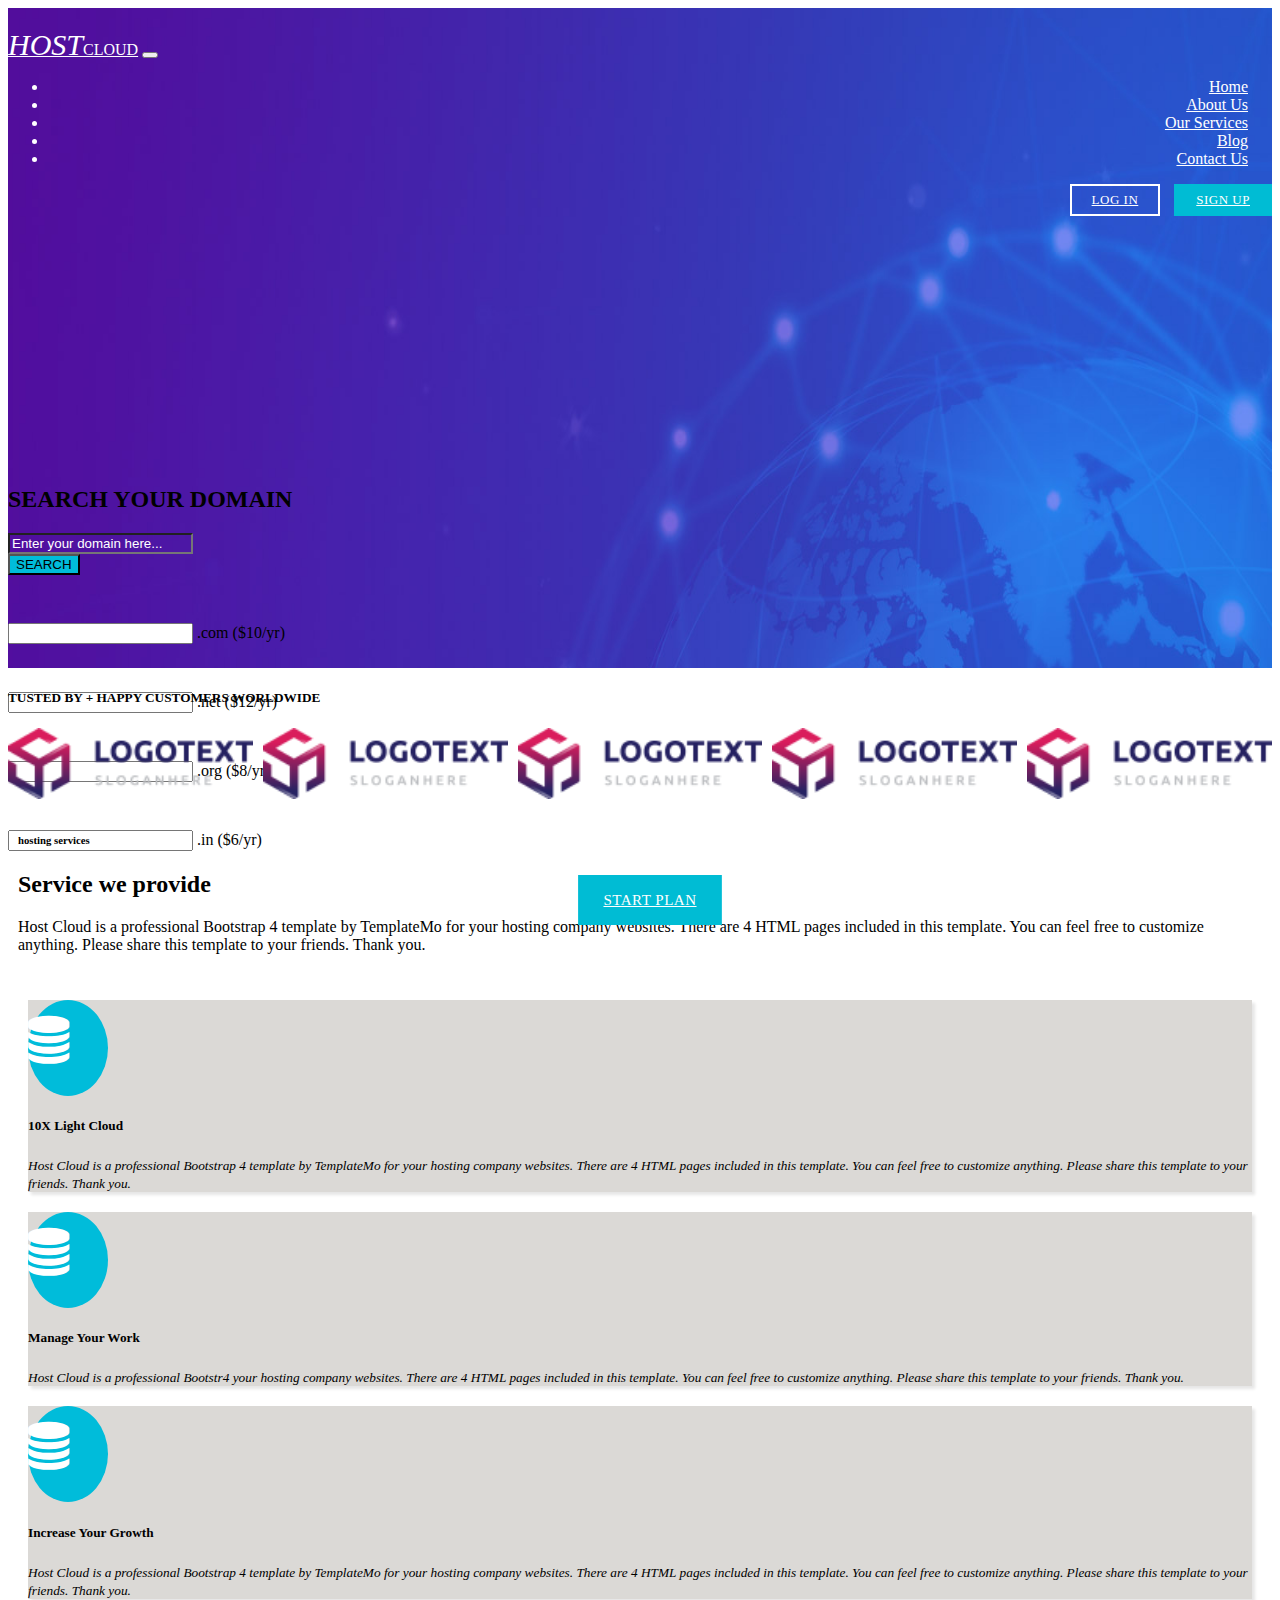
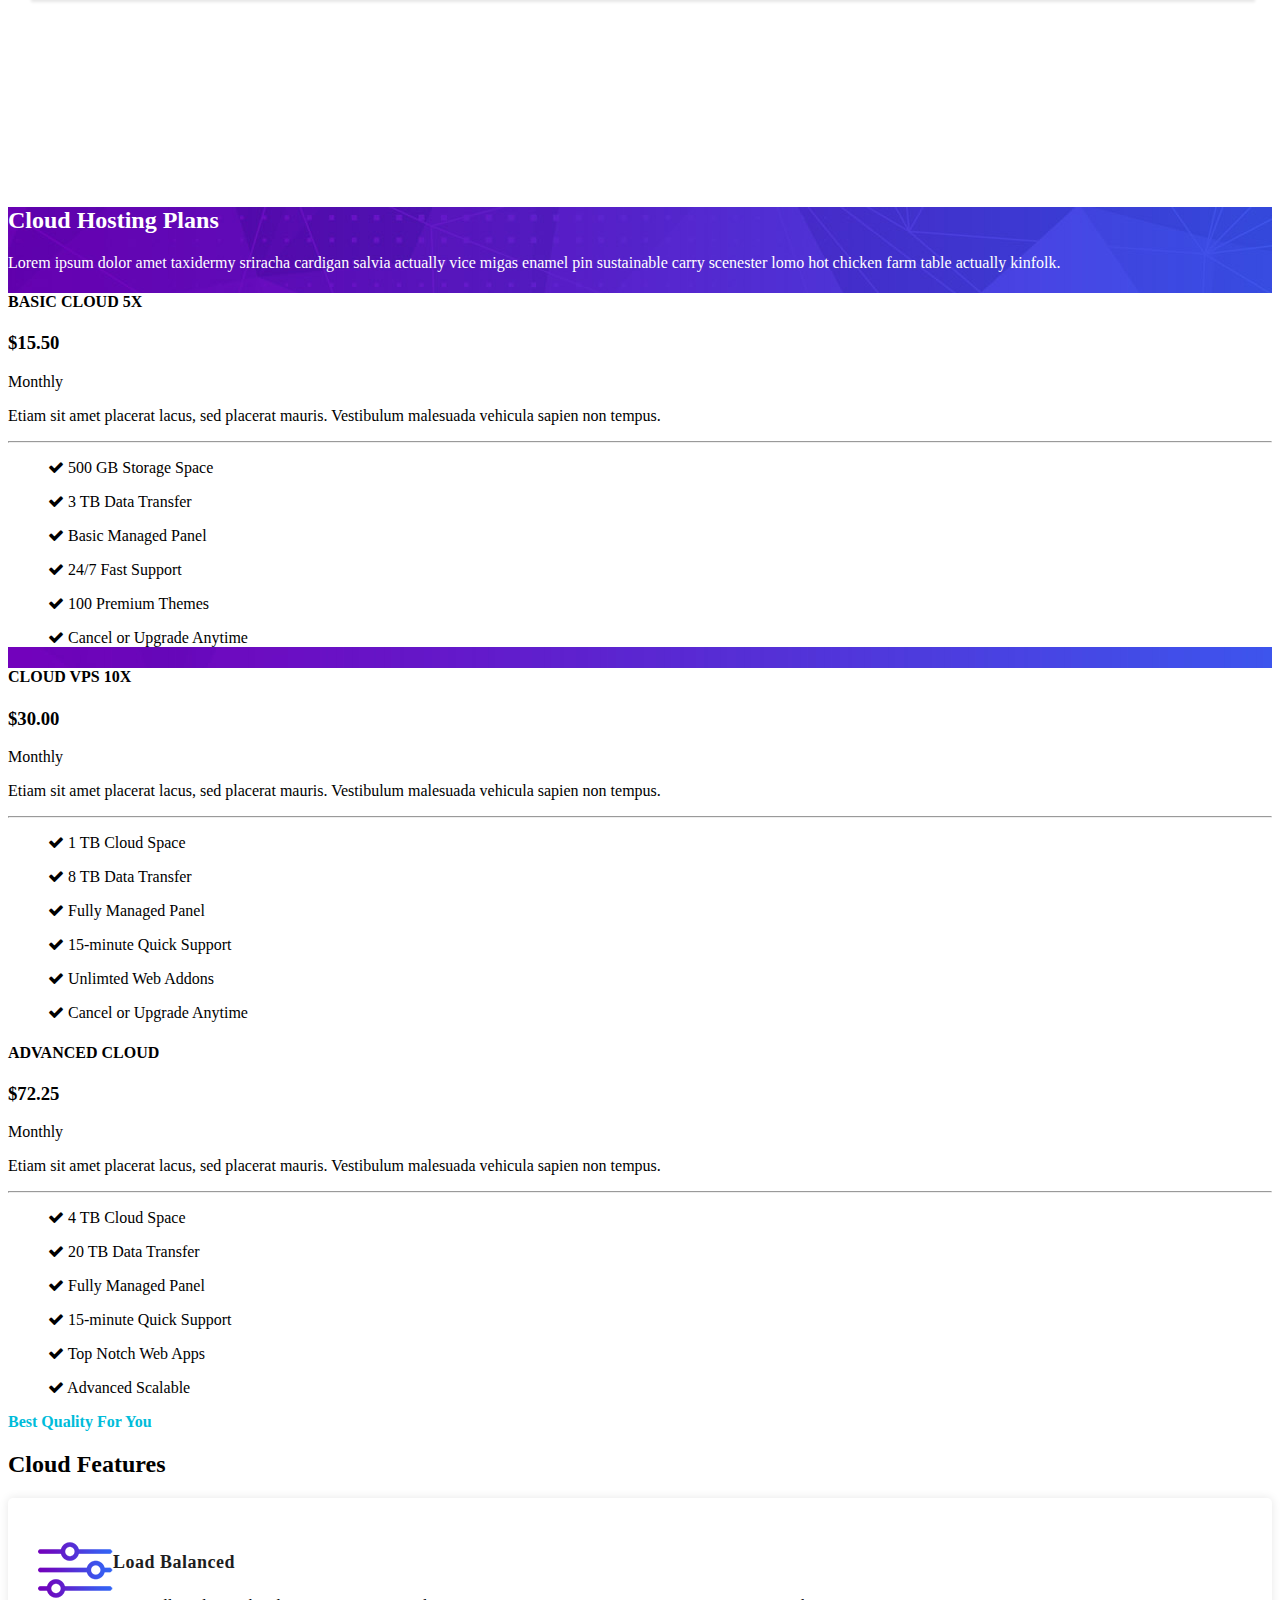
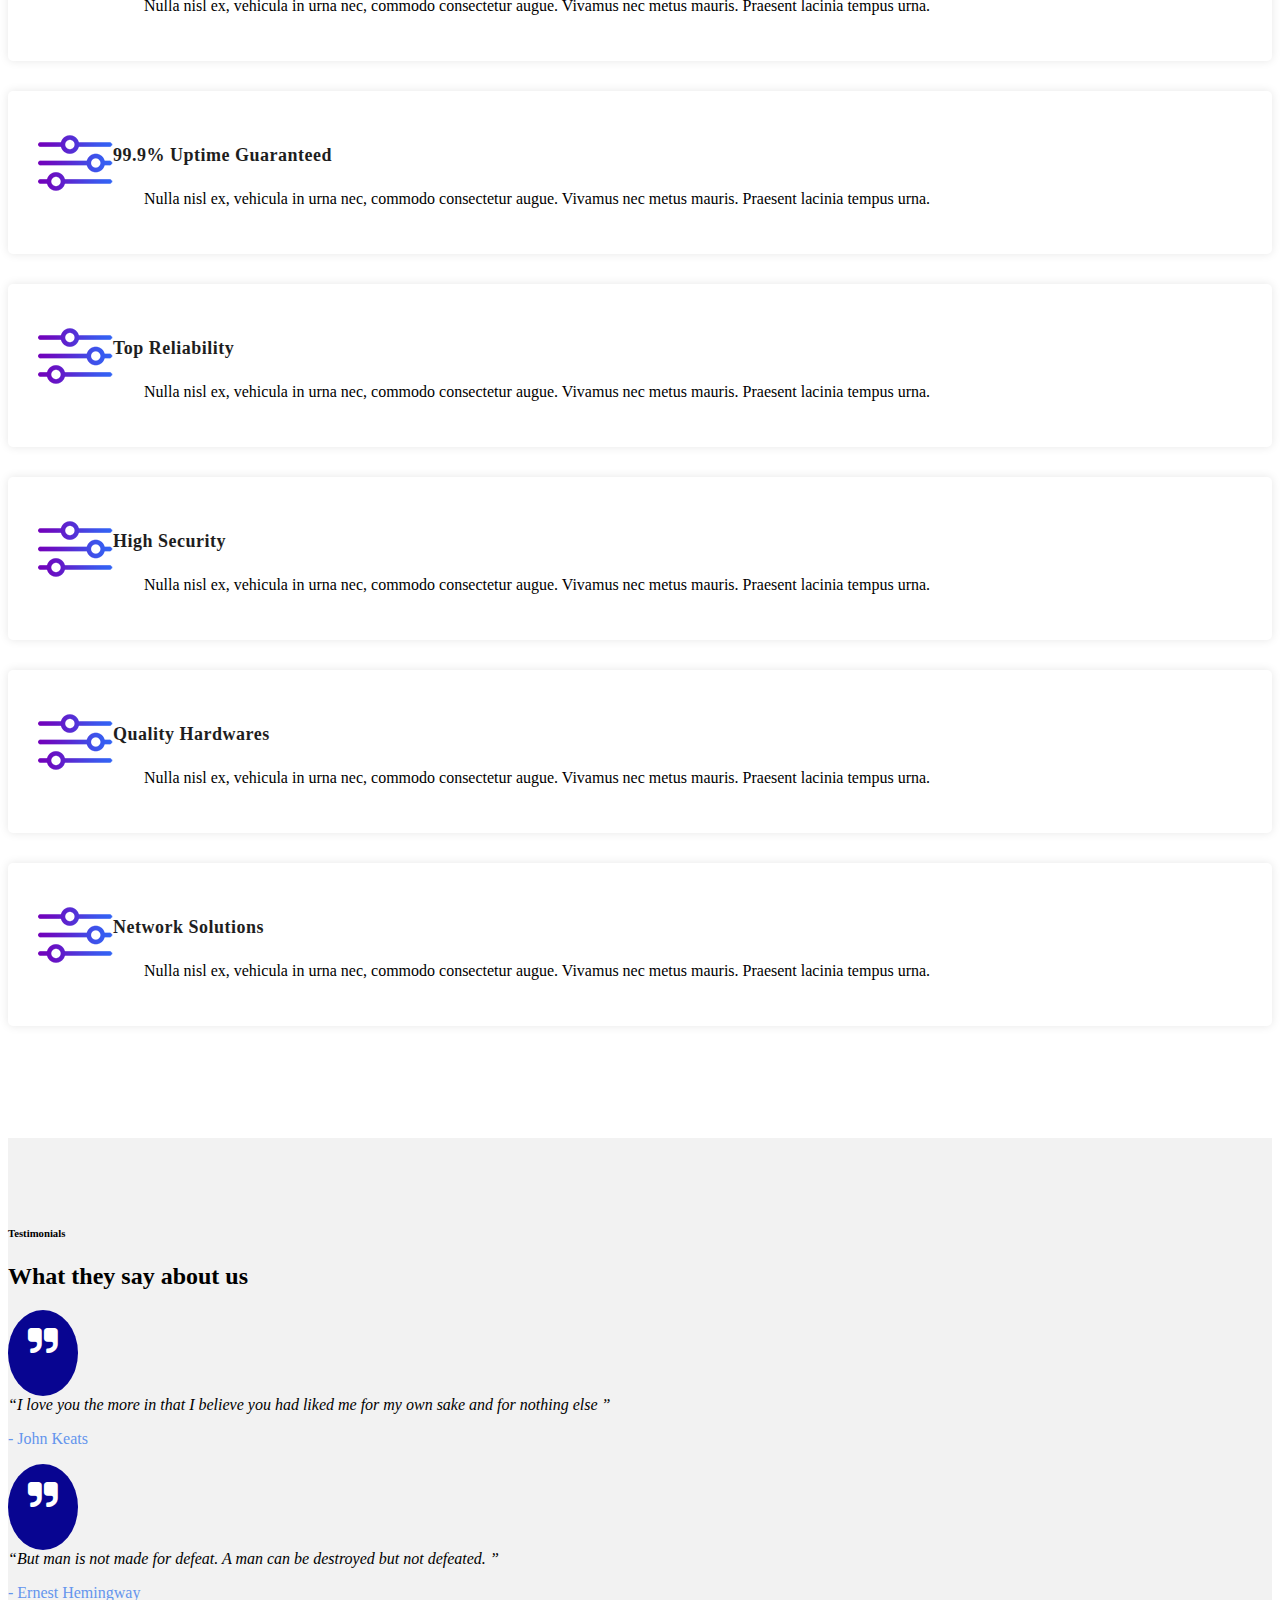
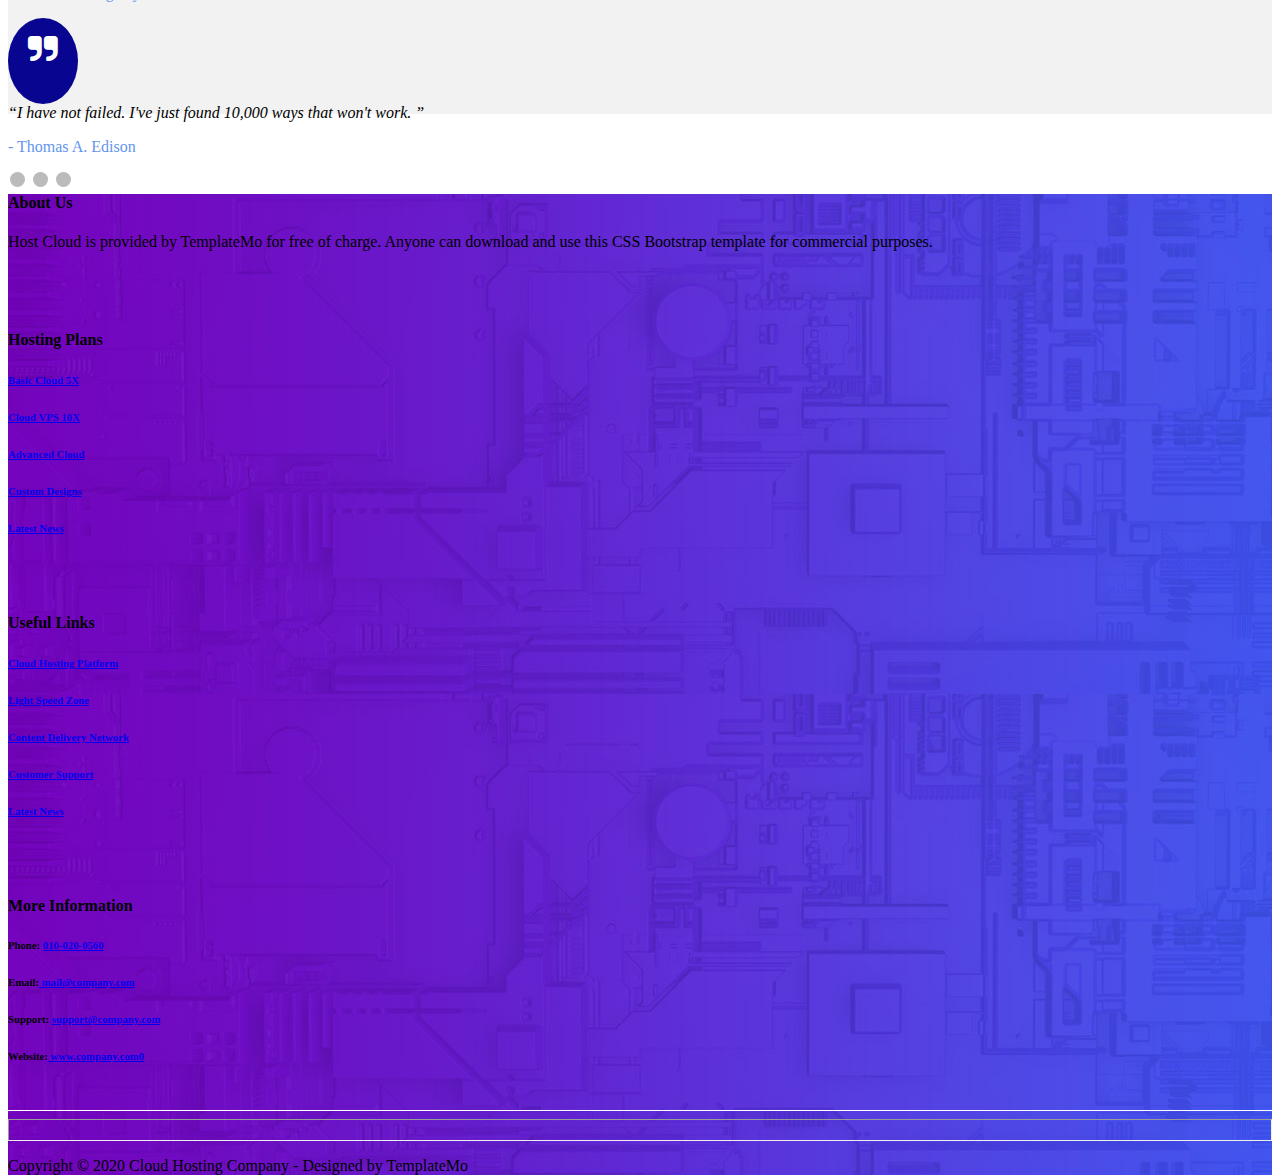
<file: index.html>
<!doctype html>
<html lang="en">

<head>
    <!-- Required meta tags -->
    <meta charset="utf-8">
    <meta name="viewport" content="width=device-width, initial-scale=1,maximum-scale=1,shrink-to-fit=no">

    <!-- Bootstrap CSS -->
    <link rel="stylesheet" href="https://cdn.jsdelivr.net/npm/bootstrap@4.5.3/dist/css/bootstrap.min.css" integrity="sha384-TX8t27EcRE3e/ihU7zmQxVncDAy5uIKz4rEkgIXeMed4M0jlfIDPvg6uqKI2xXr2" crossorigin="anonymous">
    <link rel="stylesheet" href="style.css">
    <link rel="stylesheet" href="https://cdnjs.cloudflare.com/ajax/libs/font-awesome/4.7.0/css/font-awesome.min.css">
    <link rel="preconnect" href="https://fonts.gstatic.com">
    <link rel="stylesheet" href="https://cdnjs.cloudflare.com/ajax/libs/OwlCarousel2/2.3.4/assets/owl.carousel.min.css" integrity="sha512-tS3S5qG0BlhnQROyJXvNjeEM4UpMXHrQfTGmbQ1gKmelCxlSEBUaxhRBj/EFTzpbP4RVSrpEikbmdJobCvhE3g==" crossorigin="anonymous" />
    <link rel="stylesheet" href="https://cdnjs.cloudflare.com/ajax/libs/OwlCarousel2/2.3.4/assets/owl.theme.default.min.css" integrity="sha512-sMXtMNL1zRzolHYKEujM2AqCLUR9F2C4/05cdbxjjLSRvMQIciEPCQZo++nk7go3BtSuK9kfa/s+a4f4i5pLkw==" crossorigin="anonymous"
    />
    <title>Host Cloud</title>
</head>

<body onload="myFun()">
    <div id="loading"></div>
    <div class="bgimg">
        <nav class="navbar navbar-expand-lg fixed-top navbar-light bg-light ">
            <a class="navbar-brand " href="index.html"><em class="hostsize">HOST</em>CLOUD</a>
            <button class="navbar-toggler" type="button" data-toggle="collapse" data-target="#navbarSupportedContent" aria-controls="navbarSupportedContent" aria-expanded="false" aria-label="Toggle navigation">
              <span class="navbar-toggler-icon"></span>
            </button>

            <div class="collapse navbar-collapse mx-2 " id="navbarSupportedContent">
                <ul class="navbar-nav collapse-navbar">
                    <li class="nav-item ashish">
                        <a class="nav-link navlinktext" href="index.html">Home </a>
                    </li>
                    <li class="nav-item ashish">
                        <a class="nav-link navlinktext" href="about.html">About Us</a>
                    </li>

                    <li class="nav-item ashish">
                        <a class="nav-link navlinktext" href="service.html">Our Services</a>
                    </li>
                    <li class="nav-item ashish">
                        <a class="nav-link navlinktext" href="blog.html">Blog</a>
                    </li>
                    <li class="nav-item ashish">
                        <a class="nav-link navlinktext" href="contact.html">Contact Us</a>
                    </li>

                </ul>
                <div class="functional-buttons">
                    <ul>
                        <li>
                            <a href="#" class="login-btn">Log in</a>

                        </li>
                        <li>
                            <a href="#">Sign Up</a>
                        </li>
                    </ul>


                </div>


            </div>



        </nav>

        <div class="container-fluid text-center text-white bannerAll ">
            <div class="row ">
                <div class="col-md-8 offset-md-2 ">
                    <h2 class=font-weight-bold ">SEARCH YOUR DOMAIN</h2>
                    <form>
                        <div class="row mt-5 ">
                            <div class="col-12 col-lg-8 col-sm-8 ml-lg-5 ">
                                <input type="text " class="form-control ml " placeholder="Enter your domain here... " style="background: none; ">
                            </div>
                            <div class="col-12 col-lg-2 col-sm-2 ">
                                <button class="btn text-white my-4 my-sm-0 " type="submit " style="background-color:#00bcda; ">SEARCH </button>
                            </div>
                        </div>
                    </form>
                <!-- Default inline 1-->
                <div class="custom-control custom-checkbox custom-control-inline customasd ">
                    <input type="checkbox " class="custom-control-input " id="defaultInline1 ">
                    <label class="custom-control-label " for="defaultInline1 ">.com
                            ($10/yr)</label>
                </div>

                <!-- Default inline 2-->
                <div class="custom-control custom-checkbox custom-control-inline ">
                    <input type="checkbox " class="custom-control-input " id="defaultInline2 ">
                    <label class="custom-control-label " for="defaultInline2 ">.net
                            ($12/yr)</label>
                </div>

                <!-- Default inline 3-->
                <div class="custom-control custom-checkbox custom-control-inline ">
                    <input type="checkbox " class="custom-control-input " id="defaultInline3 ">
                    <label class="custom-control-label " for="defaultInline3 ">.org
                            ($8/yr)</label>
                </div>

                <div class="custom-control custom-checkbox custom-control-inline ">
                    <input type="checkbox " class="custom-control-input " id="defaultInline4 ">
                    <label class="custom-control-label " for="defaultInline4 ">.in
                            ($6/yr)</label>
                </div>



            </div>
    </div>
    </div>




    </div>
    <div class="container-fluid firstcrousal ">
        <h5 class="text-center font-weight-bold ">TUSTED BY + HAPPY CUSTOMERS WORLDWIDE</h5>
        <div class="container mt-5 ">
            <div class="owl-carousel owl-theme ">
                <div class="item ">
                    <img src="trusted-01.png " alt=" ">
                </div>
                <div class="item ">
                    <img src="trusted-01.png " alt=" ">
                </div>
                <div class="item ">
                    <img src="trusted-01.png " alt=" ">
                </div>
                <div class="item ">
                    <img src="trusted-01.png " alt=" ">
                </div>
                <div class="item ">
                    <img src="trusted-01.png " alt=" ">
                </div>

            </div>
        </div>

    </div>
    <!-- first crousal complete here -->
    <div class="container-fuid my-5 ">
        <div class="container " style="border:10px solid white ">
            <h6 class="text-primary ">hosting services</h6>
        <h2>Service we provide</h2>
        <p class="font-weight-light ">Host Cloud is a professional Bootstrap 4 template by TemplateMo for your hosting company websites. There are 4 HTML pages included in this template. You can feel free to customize anything. Please share this template to your friends. Thank you.
        </p>
        </div>
        <div class="container " >
            <div class="row mt-5 hostingservicecolor ">
                <div class="col-md-4 col-sm-6 col-xs-12 card-group ">
                    <div class="card databasecard ">
                        <div class="card-body text-center font-weight-light ">
                            <i class="fa fa-database imgsetting fa-3x " aria-hidden="true "></i>
                            <h5 class="mt-5 "><strong> 10X Light Cloud</strong></h5>
                            <p class="card-text text-justify "><small><em>Host Cloud is a professional Bootstrap 4 template by TemplateMo for your hosting company websites. There are 4 HTML pages included in this template. You can feel free to customize anything. Please share this template to your friends. Thank you.</em> </small>
                            </p>
                        </div>
                    </div>
    
                </div>
                <div class="col-md-4 col-sm-6 col-xs-12 card-group ">
                    <div class="card databasecard ">
                        <div class="card-body text-center font-weight-light ">
                            <i class="fa fa-database imgsetting fa-3x " aria-hidden="true "></i>
    
                            <h5 class="mt-5 "><strong>Manage Your Work</strong></h5>
                            <p class="card-text text-justify "><small><em>Host Cloud is a professional Bootstr4  your hosting company websites. There are 4 HTML pages included in this template. You can feel free to customize anything. Please share this template to your friends. Thank you.</em></small> </p>
                        </div>
                    </div>
                </div>
                <div class="col-md-4 col-sm-6 col-xs-12 card-group ">
                    <div class="card databasecard ">
                        <div class="card-body text-center font-weight-light ">
                            <div>
                                <i class="fa fa-database imgsetting fa-3x " aria-hidden="true "></i>
                            </div>
                            
                            <h5 class="mt-5 "><strong>Increase Your Growth</strong> </h5>
                            <p class="card-text text-justify "><small><em>Host Cloud is a professional Bootstrap 4 template by TemplateMo for your hosting company websites. There are 4 HTML pages included in this template. You can feel free to customize anything. Please share this template to your friends. Thank you.</em></small> </p>
                        </div>
                    </div>
    
                </div>
    
    
    
            </div>
        </div>
        
    </div>

    <div class="container-fluid hostingplans ">
        <div class="row my-3 ">

            <div class="col-md-8 offset-md-2 ">
                <div class="container p-5 ">
                    <div class="text-center align-center textColourWhite ">
                        <h2>
                            Cloud Hosting Plans
                        </h2>
                        <p>Lorem ipsum dolor amet taxidermy sriracha cardigan salvia actually vice migas enamel pin sustainable carry scenester lomo hot chicken farm table actually kinfolk.
                        </p>
                    </div>

                </div>

            </div>

            <div class="col-md-4 col-sm-6 col-xs-12 ">
                <div class="container border hostingservicecolor ">
                    <div class="card-body text-center mt-5 border ">

                        <h4>BASIC CLOUD 5X</h4>
                        <div class="container p-5 bg-secondary text-light ">
                            <h3>$15.50</h3>
                            <p>Monthly</p>
                        </div>
                        <div class="container text-center ">
                            <p>Etiam sit amet placerat lacus, sed placerat mauris. Vestibulum malesuada vehicula sapien non tempus.</p>
                        </div>
                        <hr>
                        <div class="container ">
                            <ul class="text-left ba ">
                                <p>
                                    <li> <i class="fa fa-check "></i> 500 GB Storage Space</li>
                                </p>
                                <p>
                                    <li> <i class="fa fa-check "></i> 3 TB Data Transfer </li>
                                </p>
                                <p>
                                    <li> <i class="fa fa-check "></i> Basic Managed Panel</li>
                                </p>
                                <p>
                                    <li> <i class="fa fa-check "></i> 24/7 Fast Support </li>
                                </p>
                                <p>
                                    <li> <i class="fa fa-check "></i> 100 Premium Themes</li>
                                </p>
                                <p>
                                    <li> <i class="fa fa-check "></i> Cancel or Upgrade Anytime</li>
                                </p>
                            </ul>
                            <a href="# " class="main-button ">Start Plan</a>
                        </div>
                    </div>

                </div>
            </div>

            <div class="col-md-4 col-sm-6 col-xs-12 ">
                <div class="container border hostingservicecolor ">
                    <div class="card-body text-center mt-5 border ">
                        <h4>CLOUD VPS 10X</h4>
                        <div class="container p-5 text-light bg-primary ">
                            <h3>$30.00</h3>
                            <p>Monthly</p>
                        </div>
                        <div class="container text-center ">
                            <p>Etiam sit amet placerat lacus, sed placerat mauris. Vestibulum malesuada vehicula sapien non tempus.</p>
                        </div>
                        <hr>
                        <div class="container ">
                            <ul class="text-left ba ">
                                <p>
                                    <li> <i class="fa fa-check "></i> 1 TB Cloud Space</li>
                                </p>
                                <p>
                                    <li> <i class="fa fa-check "></i> 8 TB Data Transfer </li>
                                </p>
                                <p>
                                    <li> <i class="fa fa-check "></i> Fully Managed Panel</li>
                                </p>
                                <p>
                                    <li> <i class="fa fa-check "></i> 15-minute Quick Support </li>
                                </p>
                                <p>
                                    <li> <i class="fa fa-check "></i> Unlimted Web Addons</li>
                                </p>
                                <p>
                                    <li> <i class="fa fa-check "></i> Cancel or Upgrade Anytime</li>
                                </p>
                            </ul>
                            <a href="# " class="main-button ">Start Plan</a>
                        </div>
                    </div>

                </div>

            </div>

            <div class="col-md-4 col-sm-6 col-xs-12 ">
                <div class="container border hostingservicecolor ">
                    <div class="card-body text-center mt-5 border ">

                        <h4>ADVANCED CLOUD</h4>
                        <div class="container p-5 text-light bg-danger ">
                            <h3>$72.25</h3>
                            <p>Monthly</p>
                        </div>
                        <div class="container text-center ">
                            <p>Etiam sit amet placerat lacus, sed placerat mauris. Vestibulum malesuada vehicula sapien non tempus.</p>
                        </div>
                        <hr>
                        <div class="container ">
                            <ul class="text-left ba ">

                                <p>
                                    <li> <i class="fa fa-check "></i> 4 TB Cloud Space</li>
                                </p>
                                <p>
                                    <li> <i class="fa fa-check "></i> 20 TB Data Transfer </li>
                                </p>
                                <p>
                                    <li> <i class="fa fa-check "></i> Fully Managed Panel</li>
                                </p>
                                <p>
                                    <li> <i class="fa fa-check "></i> 15-minute Quick Support </li>
                                </p>
                                <p>
                                    <li> <i class="fa fa-check "></i> Top Notch Web Apps</li>
                                </p>
                                <p>
                                    <li> <i class="fa fa-check "></i> Advanced Scalable</li>
                                </p>
                            </ul>
                            <a href="# " class="main-button ">Start Plan</a>
                        </div>
                    </div>
                </div>
            </div>

        </div>
        <div class="feature-section mt-5 ">
            <div class="container ">
                <div class="row ">
                    <div class="col-md-12 ">
                        <div class="section-heading text-center ">
                            <span>Best Quality For You</span>
                            <h2>Cloud Features</h2>
                        </div>
    
                    </div>
                    <div class="col-md-6 mt-1">
    
                        <div class="feature-item ">
                            <div class="icon ">
                                <img src="asset.png " alt=" ">
                            </div>
                            <h4 class="text-center ">Load Balanced</h4>
                            <p>Nulla nisl ex, vehicula in urna nec, commodo consectetur augue. Vivamus nec metus mauris. Praesent lacinia tempus urna.</p>
                        </div>
                    </div>
    
    
                    <div class="col-md-6 mt-1 ">
                        <div class="feature-item ">
                            <div class="icon ">
                                <img src="asset.png " alt=" ">
                            </div>
                            <h4 class="text-center ">
                                99.9% Uptime Guaranteed</h4>
                            <p>Nulla nisl ex, vehicula in urna nec, commodo consectetur augue. Vivamus nec metus mauris. Praesent lacinia tempus urna.</p>
                        </div>
                    </div>
    
                    <div class="col-md-6 ">
                        <div class="feature-item ">
                            <div class="icon ">
                                <img src="asset.png " alt=" ">
                            </div>
                            <h4 class="text-center ">Top Reliability</h4>
                            <p>Nulla nisl ex, vehicula in urna nec, commodo consectetur augue. Vivamus nec metus mauris. Praesent lacinia tempus urna.</p>
                        </div>
                    </div>
    
                    <div class="col-md-6 ">
                        <div class="feature-item ">
                            <div class="icon ">
                                <img src="asset.png " alt=" ">
                            </div>
                            <h4 class="text-center ">
                                High Security</h4>
                            <p>Nulla nisl ex, vehicula in urna nec, commodo consectetur augue. Vivamus nec metus mauris. Praesent lacinia tempus urna.</p>
                        </div>
                    </div>
    
                    <div class="col-md-6 ">
                        <div class="feature-item ">
                            <div class="icon ">
                                <img src="asset.png " alt=" ">
                            </div>
                            <h4 class="text-center ">Quality Hardwares</h4>
                            <p>Nulla nisl ex, vehicula in urna nec, commodo consectetur augue. Vivamus nec metus mauris. Praesent lacinia tempus urna.</p>
                        </div>
                    </div>
    
                    <div class="col-md-6 ">
                        <div class="feature-item ">
                            <div class="icon ">
                                <img src="asset.png " alt=" ">
                            </div>
                            <h4 class="text-center ">
                                Network Solutions</h4>
                            <p>Nulla nisl ex, vehicula in urna nec, commodo consectetur augue. Vivamus nec metus mauris. Praesent lacinia tempus urna.</p>
                        </div>
                    </div>
    
                </div>
            </div>
        </div>
        <div class="container-fluid text-center textimonial ">
            <h6 class="text-primary ">
                Testimonials
            </h6>
            <h2>
                What they say about us
            </h2>
            <div class="slideshow-container ">

                <div class="mySlides ">
                    <div class=" text-center mb-5 ">
                        <i class="fa fa-quote-right fa-2x mt-5 bottomsliderfafa " aria-hidden="true "></i><br>
                    </div>

                    <q><em>I love you the more in that I believe you had liked me for my own sake and for nothing else</em> </q>
                    <p class="author ">- John Keats</p>
                </div>

                <div class="mySlides ">
                    <div class=" text-center mb-5 ">
                        <i class="fa fa-quote-right fa-2x mt-5 bottomsliderfafa " aria-hidden="true "></i><br>
                    </div>
                    <q><em>But man is not made for defeat. A man can be destroyed but not defeated.</em> </q>
                    <p class="author ">- Ernest Hemingway</p>
                </div>

                <div class="mySlides ">
                    <div class=" text-center mb-5 ">
                        <i class="fa fa-quote-right fa-2x mt-5 bottomsliderfafa " aria-hidden="true "></i><br>
                    </div>
                    <q><em>I have not failed. I've just found 10,000 ways that won't work.</em> </q>
                    <p class="author ">- Thomas A. Edison</p>
                </div>



            </div>

            <div class="dot-container ">
                <span class="dot " onclick="currentSlide(1) "></span>
                <span class="dot " onclick="currentSlide(2) "></span>
                <span class="dot " onclick="currentSlide(3) "></span>
            </div>






        </div>

        <!-- footer atarts from here -->



        <footer class=" mt-5 text-light ">
            <Div class="container-fluid foot ">
                <div class="row text-left font-weight-light ">
                    <div class="col-md-3 col-sm-6 col-xs-12 footerStyle ">
                        <h4>About Us</h4>
                        <p>Host Cloud is provided by TemplateMo for free of charge. Anyone can download and use this CSS Bootstrap template for commercial purposes.</p>
                    </div>
                    <div class="col-md-3 col-sm-6 col-xs-12 footerStyle ">
                        <h4>Hosting Plans</h4>

                        <h6><a href=" " class="hover text-light "> Basic Cloud 5X</a></h6>
                        <h6><a href=" " class="hover text-light "> Cloud VPS 10X</a></h6>
                        <h6><a href=" " class="hover text-light "> Advanced Cloud</a></h6>
                        <h6><a href=" " class="hover text-light ">Custom Designs</a></h6>
                        <h6><a href=" " class="hover text-light "> Latest News</a></h6>

                    </div>
                    <div class="col-md-3 col-sm-6 col-xs-12 footerStyle ">
                        <h4>Useful Links</h4>

                        <h6><a href=" " class="hover text-light "> Cloud Hosting Platform</a></h6>
                        <h6><a href=" " class="hover text-light "> Light Speed Zone</a></h6>
                        <h6><a href=" " class="hover text-light "> Content Delivery Network</a></h6>
                        <h6><a href=" " class="hover text-light "> Customer Support</a></h6>
                        <h6><a href=" " class="hover text-light "> Latest News</a></h6>

                    </div>
                    <div class="col-md-3 col-sm-6 col-xs-12 footerStyle ">
                        <h4>More Information</h4>

                        <h6><span class="font-weight-bold "> Phone: </span><a href=" " class="hover text-light "> 010-020-0560</a></h6>
                        <h6><span class="font-weight-bold "> Email:</span><a href=" " class="hover text-light "> mail@company.com</a> </h6>
                        <h6><span class="font-weight-bold "> Support: </span><a href=" " class="hover text-light "> support@company.com</a></h6>
                        <h6><span class="font-weight-bold ">Website:</span><a href=" " class="hover text-light "> www.company.com0</a></h6>




                    </div>

                </div>
                <div class="line ">

                </div>
                <hr class="bg-light ">
                <div class="row ">
                    <div class="col ">
                        <p class="text-center ">Copyright © 2020 Cloud Hosting Company - Designed by TemplateMo</p>

                    </div>
                </div>

            </Div>

        </footer>














        <!-- Optional JavaScript; choose one of the two! -->

        <!-- Option 1: jQuery and Bootstrap Bundle (includes Popper) -->
        <script src="https://code.jquery.com/jquery-3.5.1.slim.min.js " integrity="sha384-DfXdz2htPH0lsSSs5nCTpuj/zy4C+OGpamoFVy38MVBnE+IbbVYUew+OrCXaRkfj " crossorigin="anonymous "></script>
        <script src="https://cdn.jsdelivr.net/npm/bootstrap@4.5.3/dist/js/bootstrap.bundle.min.js " integrity="sha384-ho+j7jyWK8fNQe+A12Hb8AhRq26LrZ/JpcUGGOn+Y7RsweNrtN/tE3MoK7ZeZDyx " crossorigin="anonymous "></script>
        <script src="script.js "></script>
        <script src="https://cdnjs.cloudflare.com/ajax/libs/jquery/3.5.1/jquery.min.js " integrity="sha512-bLT0Qm9VnAYZDflyKcBaQ2gg0hSYNQrJ8RilYldYQ1FxQYoCLtUjuuRuZo+fjqhx/qtq/1itJ0C2ejDxltZVFg==" crossorigin=" anonymous "></script>
        <script src="https://cdnjs.cloudflare.com/ajax/libs/OwlCarousel2/2.3.4/owl.carousel.min.js " integrity="sha512-bPs7Ae6pVvhOSiIcyUClR7/q2OAsRiovw4vAkX+zJbw3ShAeeqezq50RIIcIURq7Oa20rW2n2q+fyXBNcU9lrw==" crossorigin=" anonymous "></script>
        <script>
            $(document).ready(function() {
                $(".owl-carousel ").owlCarousel();
            });
            $('.owl-carousel').owlCarousel({
                loop: true,
                dot: false,
                margin: 10,
                responsive: {
                    0: {
                        items: 1
                    },
                    600: {
                        items: 3
                    },
                    1000: {
                        items: 5
                    }
                }
            })
            var preloader = document.getElementById('loading');

            function myFun() {
                preloader.style.display = 'none';
            }
        </script>


        <!-- Option 2: jQuery, Popper.js, and Bootstrap JS
script src="https://code.jquery.com/jquery-3.5.1.slim.min.js " integrity="sha384-DfXdz2htPH0lsSSs5nCTpuj/zy4C+OGpamoFVy38MVBnE+IbbVYUew+OrCXaRkfj " crossorigin="anonymous "></script>
<script src="https://cdn.jsdelivr.net/npm/popper.js@1.16.1/dist/umd/popper.min.js " integrity="sha384-9/reFTGAW83EW2RDu2S0VKaIzap3H66lZH81PoYlFhbGU+6BZp6G7niu735Sk7lN " crossorigin="anonymous "></script>
<script src="https://cdn.jsdelivr.net/npm/bootstrap@4.5.3/dist/js/bootstrap.min.js " integrity="sha384-w1Q4orYjBQndcko6MimVbzY0tgp4pWB4lZ7lr30WKz0vr/aWKhXdBNmNb5D92v7s " crossorigin="anonymous "></script>
    -->
</body>

</html>
</file>
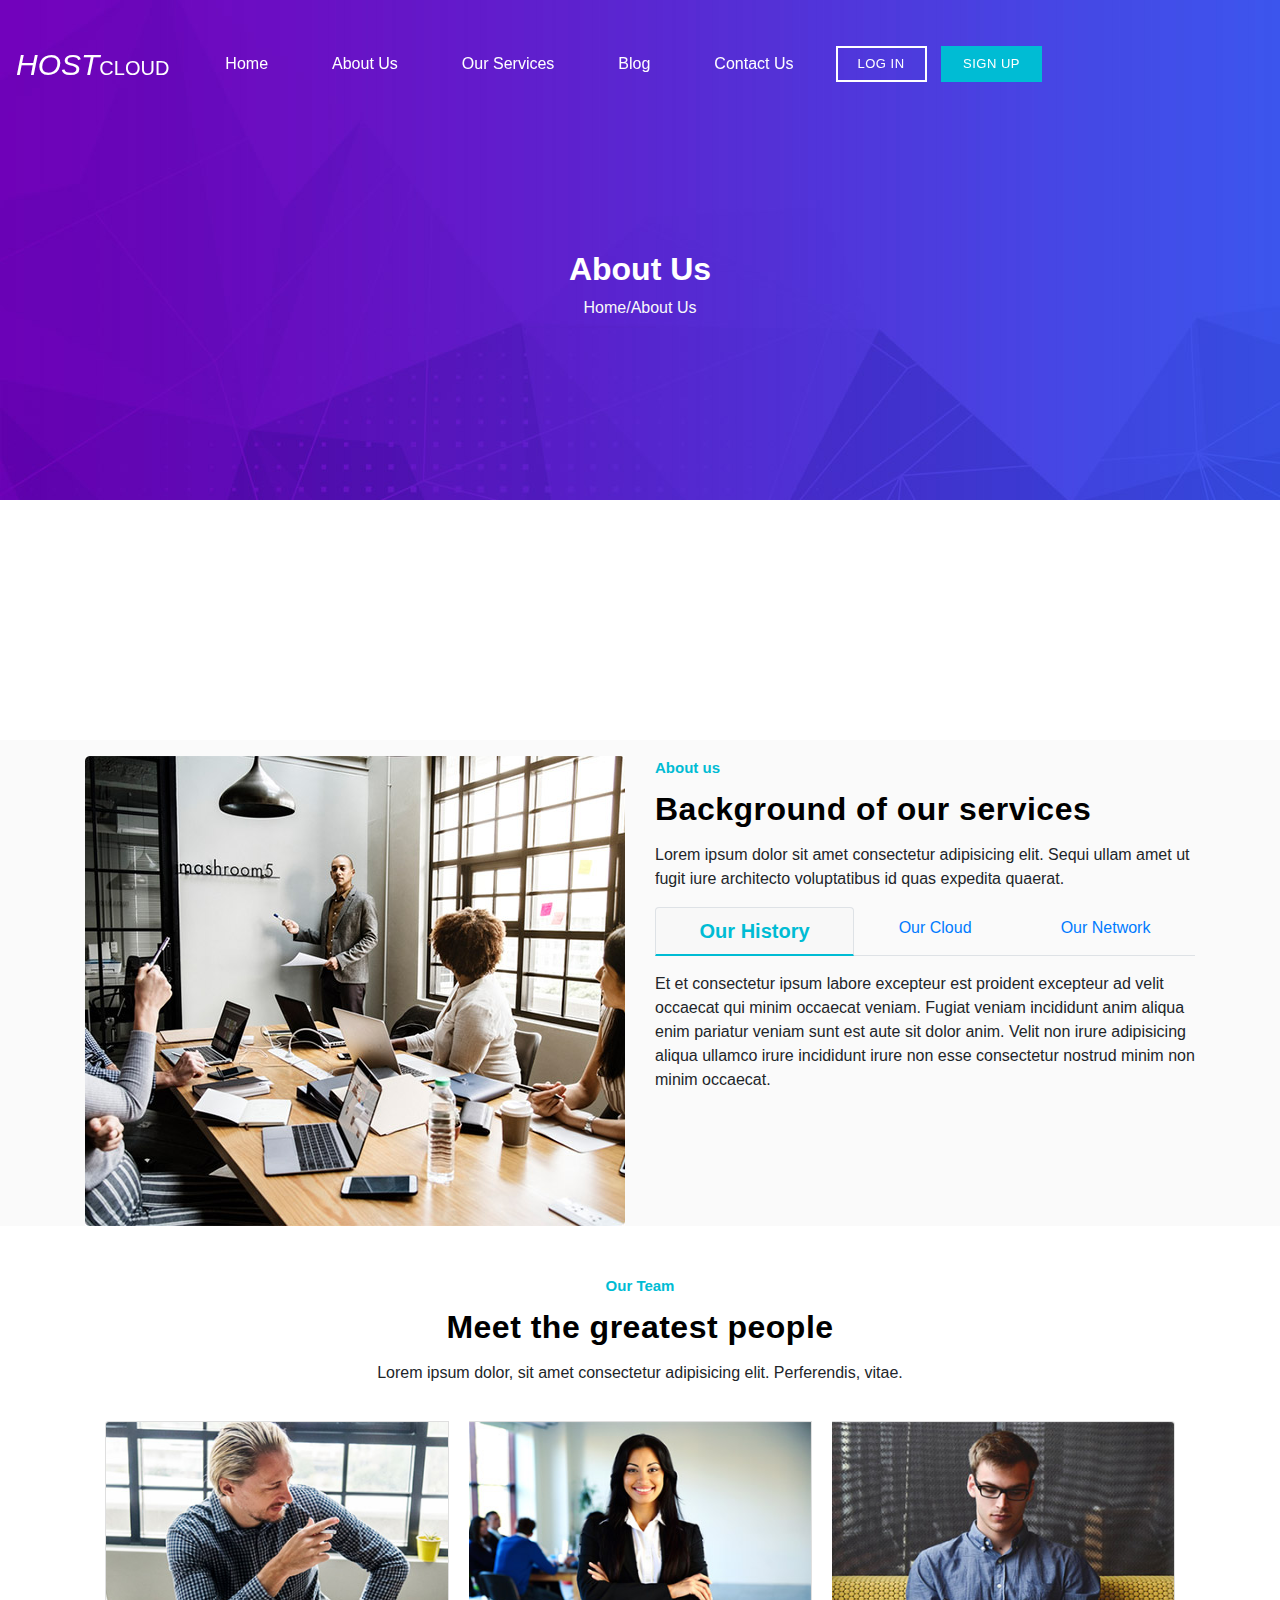
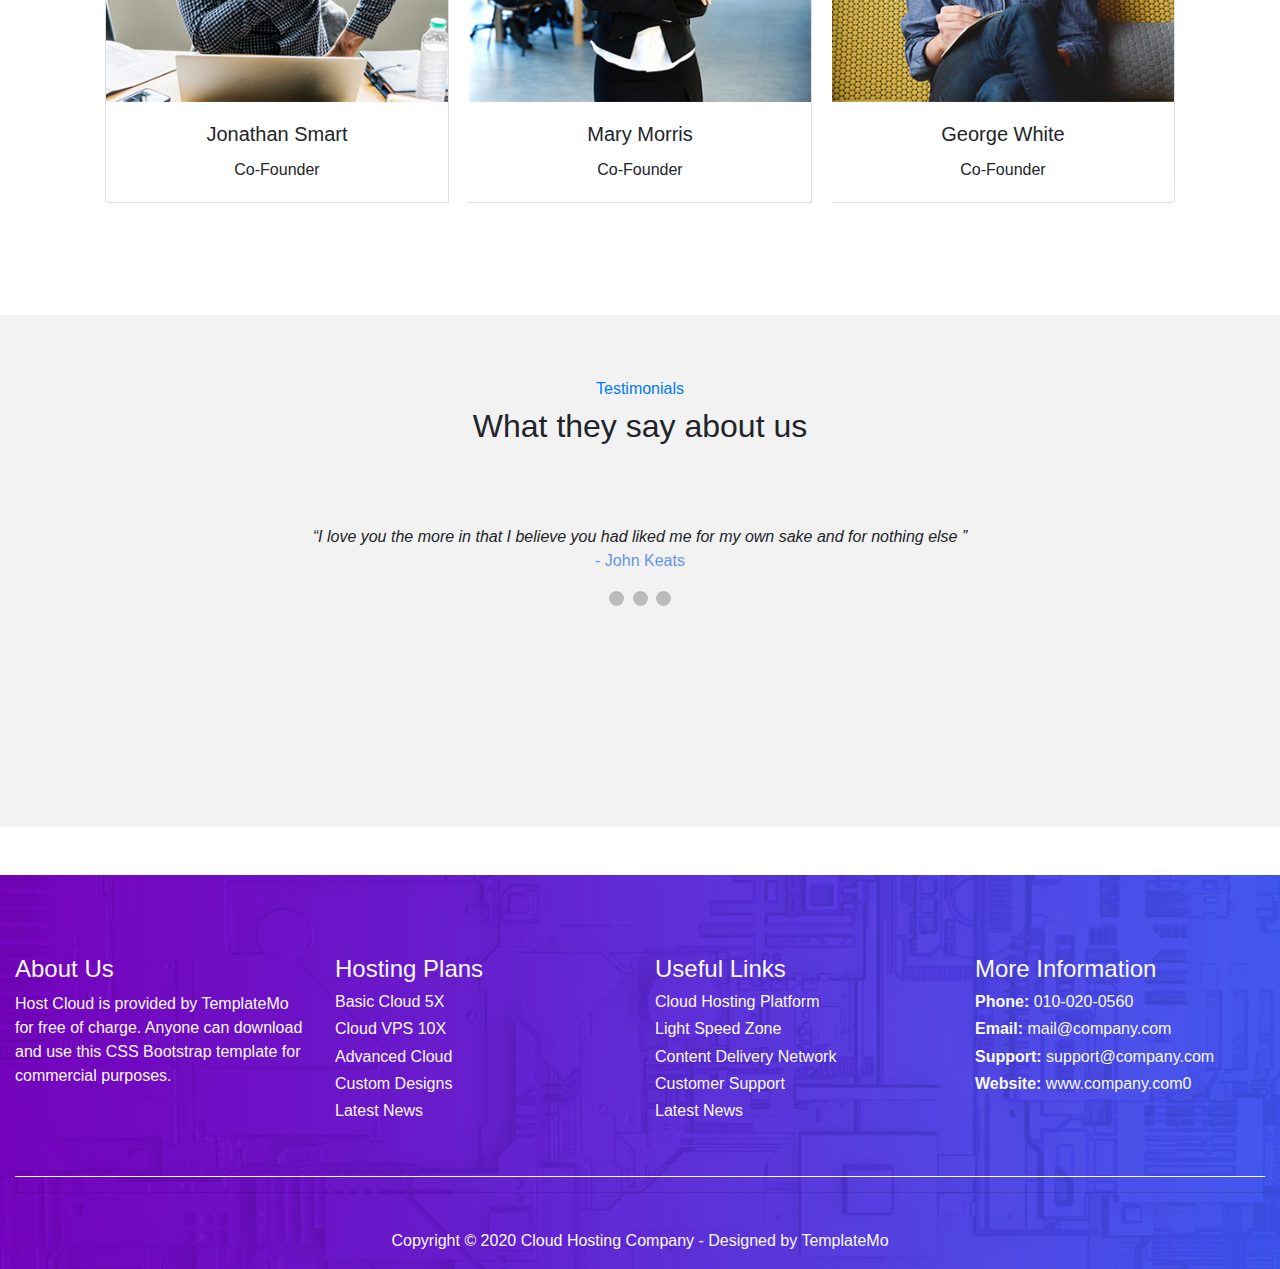
<file: about.html>
<!doctype html>
<html lang="en">

<head>
    <title>Host Cloud</title>
    <!-- Required meta tags -->
    <meta charset="utf-8">
    <meta name="viewport" content="width=device-width, initial-scale=1,maximum-scale=1,shrink-to-fit=no">

    <!-- Bootstrap CSS -->
    <link rel="stylesheet" href="https://stackpath.bootstrapcdn.com/bootstrap/4.3.1/css/bootstrap.min.css" integrity="sha384-ggOyR0iXCbMQv3Xipma34MD+dH/1fQ784/j6cY/iJTQUOhcWr7x9JvoRxT2MZw1T" crossorigin="anonymous">
    <link rel="stylesheet" href="style.css">
</head>

<body onload="myFun()">
    <div id="loading"></div>

    <div class="aboutHeader">
        <nav class="navbar navbar-expand-lg fixed-top navbar-light bg-light ">
            <a class="navbar-brand " href="index.html"><em class="hostsize">HOST</em>CLOUD</a>
            <button class="navbar-toggler" type="button" data-toggle="collapse" data-target="#navbarSupportedContent" aria-controls="navbarSupportedContent" aria-expanded="false" aria-label="Toggle navigation">
              <span class="navbar-toggler-icon"></span>
            </button>

            <div class="collapse navbar-collapse mx-2 " id="navbarSupportedContent">
                <ul class="navbar-nav collapse-navbar">
                    <li class="nav-item ashish">
                        <a class="nav-link navlinktext" href="index.html">Home </a>
                    </li>
                    <li class="nav-item ashish">
                        <a class="nav-link navlinktext" href="about.html">About Us</a>
                    </li>

                    <li class="nav-item ashish">
                        <a class="nav-link navlinktext" href="service.html">Our Services</a>
                    </li>
                    <li class="nav-item ashish">
                        <a class="nav-link navlinktext" href="blog.html">Blog</a>
                    </li>
                    <li class="nav-item ashish">
                        <a class="nav-link navlinktext" href="contact.html">Contact Us</a>
                    </li>

                </ul>
                <div class="functional-buttons">
                    <ul>
                        <li>
                            <a href="#" class="login-btn">Log in</a>

                        </li>
                        <li>
                            <a href="#">Sign Up</a>
                        </li>
                    </ul>


                </div>


            </div>



        </nav>

        <div class="container-fluid text-center text-white bannerAll">
            <div class="row">
                <div class="col-md-8 offset-md-2">
                    <h2 class=font-weight-bold ">About Us</h2>
                        <p><a href="index.html "class="text-light ">Home/</a><a
                                href=" "class="text-light ">About Us</a></p>
                    </div>
                </div>
            </div>
    </div>

    <div class="about ">
        <div class="container ">
            <div class="row ">
                <div class="col-md-6 col-sm-6 col-xs-12 mt-3 ">

                    <div class="img ">
                        <img class="img-responsive aboutimage " src="our-team.jpg "></div>
                </div>
                <div class="col-md-6 col-sm-6 col-xs-12 ">
                    <div class="about-item text-left mt-3 ">
                        <span>About us</span>
                        <h2>Background of our services</h2>
                        <p>Lorem ipsum dolor sit amet consectetur adipisicing elit. Sequi ullam amet ut fugit iure architecto voluptatibus id quas expedita quaerat.</p>
                    </div>
                    <div class="dev "></div>

                    <div id="tabs ">
                        <div class="col-xs-12 ">
                            <nav>
                                <div class="nav nav-tabs nav-fill " id="nav-tab " role="tablist ">
                                    <a class="nav-item nav-link active " id="nav-home-tab " data-toggle="tab " href="#nav-home " role="tab " aria-controls="nav-home " aria-selected="true ">Our History</a>
                                    <a class="nav-item nav-link " id="nav-profile-tab " data-toggle="tab " href="#nav-profile " role="tab " aria-controls="nav-profile " aria-selected="false ">Our Cloud</a>
                                    <a class="nav-item nav-link " id="nav-contact-tab " data-toggle="tab " href="#nav-contact " role="tab " aria-controls="nav-contact " aria-selected="false ">Our Network</a>

                                </div>
                            </nav>
                            <div class="tab-content py-3 px-3 px-sm-0 " id="nav-tabContent ">
                                <div class="tab-pane fade show active " id="nav-home " role="tabpanel " aria-labelledby="nav-home-tab ">
                                    Et et consectetur ipsum labore excepteur est proident excepteur ad velit occaecat qui minim occaecat veniam. Fugiat veniam incididunt anim aliqua enim pariatur veniam sunt est aute sit dolor anim. Velit non irure adipisicing aliqua ullamco irure incididunt
                                    irure non esse consectetur nostrud minim non minim occaecat.
                                </div>
                                <div class="tab-pane fade " id="nav-profile " role="tabpanel " aria-labelledby="nav-profile-tab ">
                                    Et et consectetur ipsum labore excepteur est proident excepteur ad velit occaecat qui minim occaecat veniam. Fugiat veniam incididunt anim aliqua enim pariatur veniam sunt est aute sit dolor anim. Velit non irure adipisicing aliqua ullamco irure incididunt
                                    irure non esse consectetur nostrud minim non minim occaecat.
                                </div>
                                <div class="tab-pane fade " id="nav-contact " role="tabpanel " aria-labelledby="nav-contact-tab ">
                                    Et et consectetur ipsum labore excepteur est proident excepteur ad velit occaecat qui minim occaecat veniam. Fugiat veniam incididunt anim aliqua enim pariatur veniam sunt est aute sit dolor anim. Velit non irure adipisicing aliqua ullamco irure incididunt
                                    irure non esse consectetur nostrud minim non minim occaecat.
                                </div>

                            </div>

                        </div>
                    </div>
                </div>
            </div>





        </div>
    </div>
    <div class="team mt-5 ">

        <div class="container ">
            <div class="row ">
                <div class="col ">
                    <div class="about-item text-center ">
                        <span>Our Team</span>
                        <h2>Meet the greatest people</h2>
                        <p>Lorem ipsum dolor, sit amet consectetur adipisicing elit. Perferendis, vitae.</p>

                    </div>
                </div>
                <div class="col-12 text-center ">
                    <div class="card-group ">
                        <div class="card text-center ">
                            <img class="card-img-top " src="team-01.jpg " alt="Card image cap ">
                            <div class="card-body ">
                                <h5 class="card-title ">Jonathan Smart</h5>
                                <p class="card-text ">Co-Founder</p>
                            </div>

                        </div>
                        <div class="card text-center ">
                            <img class="card-img-top " src="team-02.jpg " alt="Card image cap ">
                            <div class="card-body ">
                                <h5 class="card-title ">Mary Morris</h5>
                                <p class="card-text ">Co-Founder</p>
                            </div>

                        </div>
                        <div class="card text-center ">
                            <img class="card-img-top " src="team-03.jpg " alt="Card image cap ">
                            <div class="card-body ">
                                <h5 class="card-title ">George White</h5>
                                <p class="card-text ">Co-Founder</p>
                            </div>

                        </div>
                    </div>
                </div>
            </div>
        </div>


    </div>
    <div class="container-fluid text-center textimonial ">
        <h6 class="text-primary ">
            Testimonials
        </h6>
        <h2>
            What they say about us
        </h2>
        <div class="slideshow-container ">

            <div class="mySlides ">
                <div class=" text-center mb-5 ">
                    <i class="fa fa-quote-right fa-2x mt-5 bottomsliderfafa " aria-hidden="true "></i><br>
                </div>

                <q><em>I love you the more in that I believe you had liked me for my own sake and for nothing else</em> </q>
                <p class="author ">- John Keats</p>
            </div>

            <div class="mySlides ">
                <div class=" text-center mb-5 ">
                    <i class="fa fa-quote-right fa-2x mt-5 bottomsliderfafa " aria-hidden="true "></i><br>
                </div>
                <q><em>But man is not made for defeat. A man can be destroyed but not defeated.</em> </q>
                <p class="author ">- Ernest Hemingway</p>
            </div>

            <div class="mySlides ">
                <div class=" text-center mb-5 ">
                    <i class="fa fa-quote-right fa-2x mt-5 bottomsliderfafa " aria-hidden="true "></i><br>
                </div>
                <q><em>I have not failed. I've just found 10,000 ways that won't work.</em> </q>
                <p class="author ">- Thomas A. Edison</p>
            </div>



        </div>

        <div class="dot-container ">
            <span class="dot " onclick="currentSlide(1) "></span>
            <span class="dot " onclick="currentSlide(2) "></span>
            <span class="dot " onclick="currentSlide(3) "></span>
        </div>






    </div>

    <!-- footer atarts from here -->



    <footer class=" mt-5 text-light ">
        <Div class="container-fluid foot ">
            <div class="row text-left font-weight-light ">
                <div class="col-md-3 col-sm-6 col-xs-12 footerStyle ">
                    <h4>About Us</h4>
                    <p>Host Cloud is provided by TemplateMo for free of charge. Anyone can download and use this CSS Bootstrap template for commercial purposes.</p>
                </div>
                <div class="col-md-3 col-sm-6 col-xs-12 footerStyle ">
                    <h4>Hosting Plans</h4>

                    <h6><a href=" " class="hover text-light "> Basic Cloud 5X</a></h6>
                    <h6><a href=" " class="hover text-light "> Cloud VPS 10X</a></h6>
                    <h6><a href=" " class="hover text-light "> Advanced Cloud</a></h6>
                    <h6><a href=" " class="hover text-light ">Custom Designs</a></h6>
                    <h6><a href=" " class="hover text-light "> Latest News</a></h6>

                </div>
                <div class="col-md-3 col-sm-6 col-xs-12 footerStyle ">
                    <h4>Useful Links</h4>

                    <h6><a href=" " class="hover text-light "> Cloud Hosting Platform</a></h6>
                    <h6><a href=" " class="hover text-light "> Light Speed Zone</a></h6>
                    <h6><a href=" " class="hover text-light "> Content Delivery Network</a></h6>
                    <h6><a href=" " class="hover text-light "> Customer Support</a></h6>
                    <h6><a href=" " class="hover text-light "> Latest News</a></h6>

                </div>
                <div class="col-md-3 col-sm-6 col-xs-12 footerStyle ">
                    <h4>More Information</h4>

                    <h6><span class="font-weight-bold "> Phone: </span><a href=" " class="hover text-light "> 010-020-0560</a></h6>
                    <h6><span class="font-weight-bold "> Email:</span><a href=" " class="hover text-light "> mail@company.com</a> </h6>
                    <h6><span class="font-weight-bold "> Support: </span><a href=" " class="hover text-light "> support@company.com</a></h6>
                    <h6><span class="font-weight-bold ">Website:</span><a href=" " class="hover text-light "> www.company.com0</a></h6>




                </div>

            </div>
            <div class="line ">

            </div>
            <hr class="bg-light ">
            <div class="row ">
                <div class="col ">
                    <p class="text-center ">Copyright © 2020 Cloud Hosting Company - Designed by TemplateMo</p>

                </div>
            </div>

        </Div>

    </footer>









    <!-- Optional JavaScript -->
    <!-- jQuery first, then Popper.js, then Bootstrap JS -->
    <script src="https://code.jquery.com/jquery-3.3.1.slim.min.js " integrity="sha384-q8i/X+965DzO0rT7abK41JStQIAqVgRVzpbzo5smXKp4YfRvH+8abtTE1Pi6jizo " crossorigin="anonymous "></script>
    <script src="https://cdnjs.cloudflare.com/ajax/libs/popper.js/1.14.7/umd/popper.min.js " integrity="sha384-UO2eT0CpHqdSJQ6hJty5KVphtPhzWj9WO1clHTMGa3JDZwrnQq4sF86dIHNDz0W1 " crossorigin="anonymous "></script>
    <script src="https://stackpath.bootstrapcdn.com/bootstrap/4.3.1/js/bootstrap.min.js " integrity="sha384-JjSmVgyd0p3pXB1rRibZUAYoIIy6OrQ6VrjIEaFf/nJGzIxFDsf4x0xIM+B07jRM " crossorigin="anonymous "></script>
    <script src="script.js "></script>
    <script>
        var preloader = document.getElementById('loading');

        function myFun() {
            preloader.style.display = 'none';
        }
    </script>
</body>

</html>
</file>
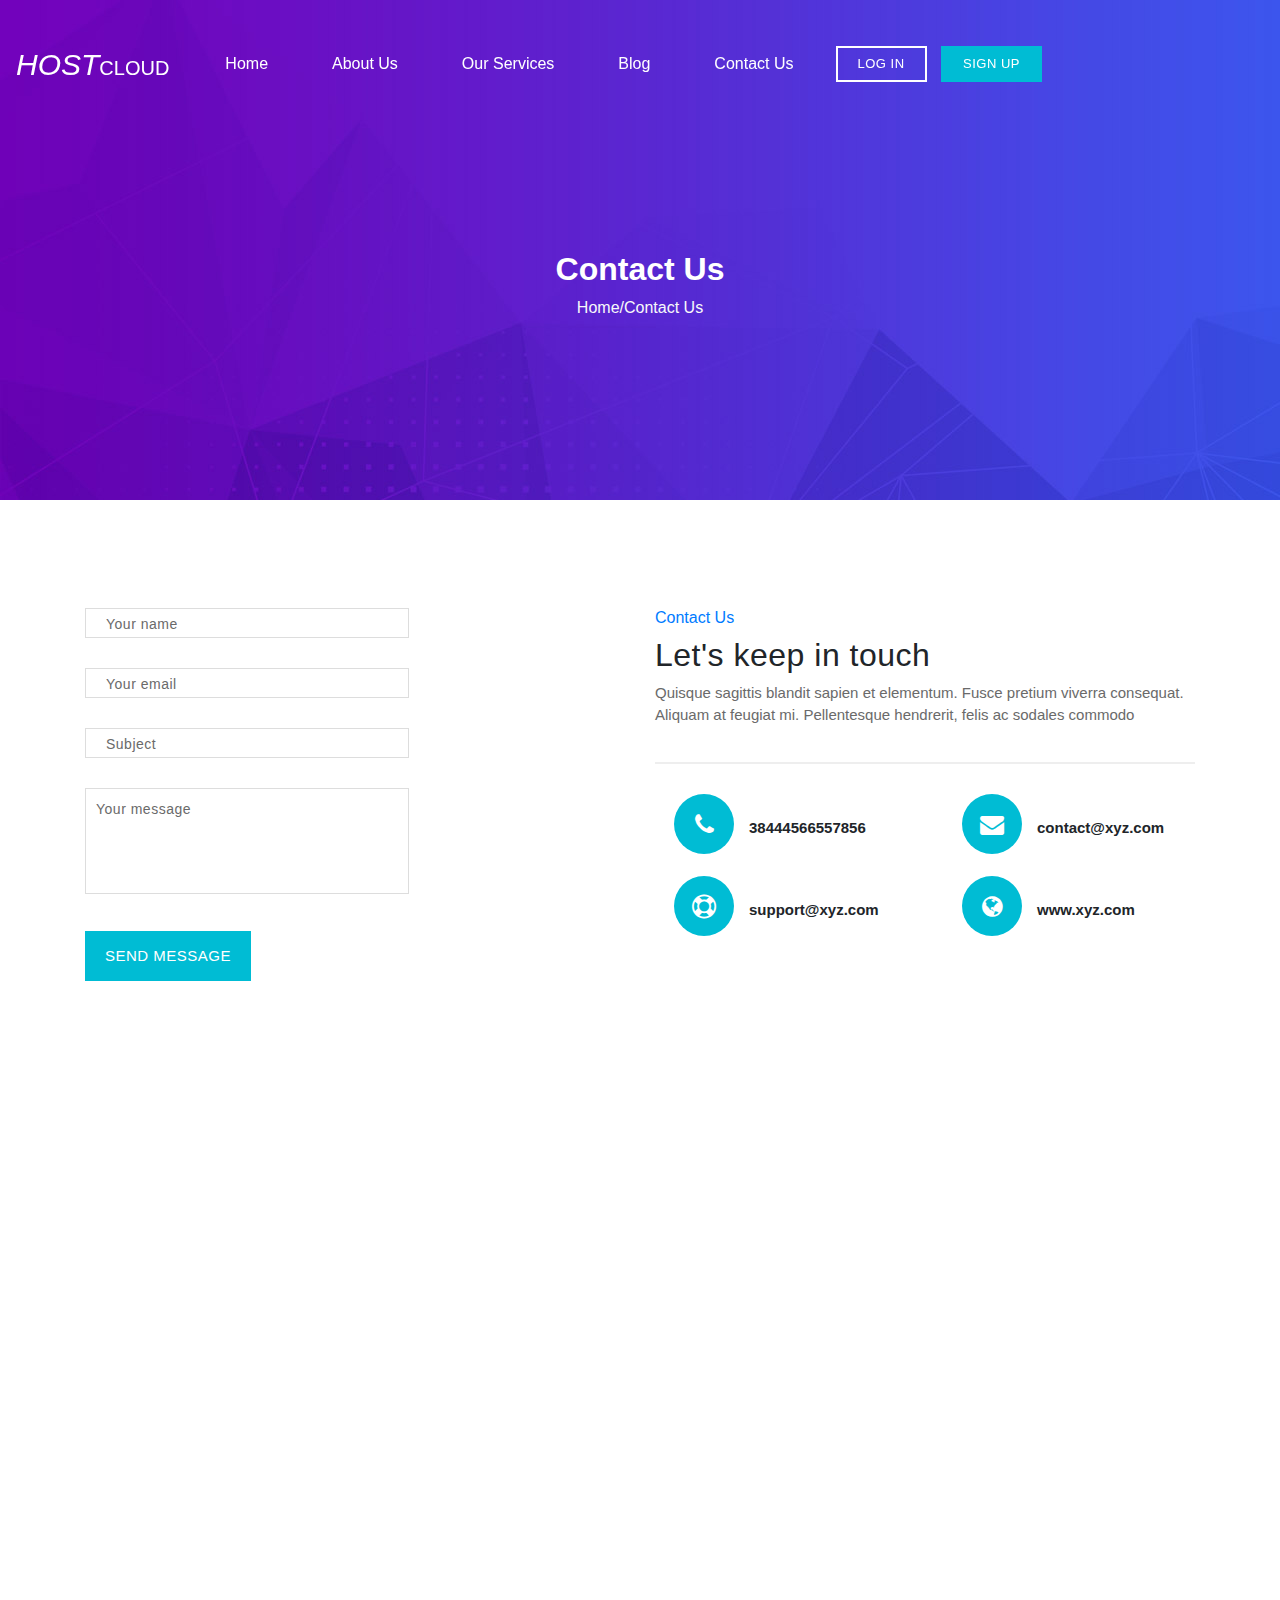
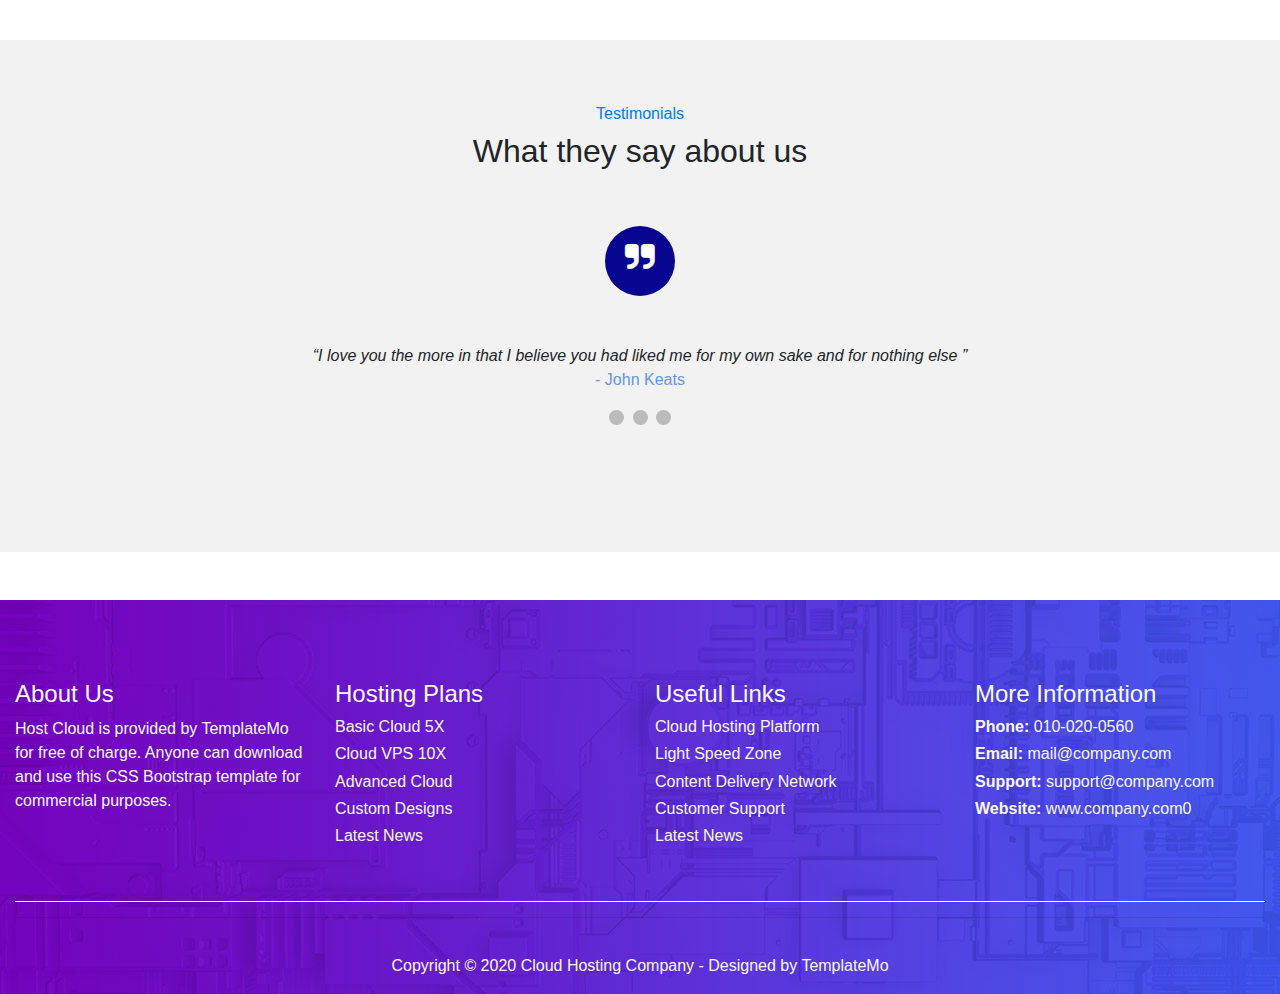
<file: contact.html>
<!doctype html>
<html lang="en">

<head>
    <title>Host Cloud</title>
    <!-- Required meta tags -->
    <meta charset="utf-8">
    <meta name="viewport" content="width=device-width, initial-scale=1,maximum-scale=1,shrink-to-fit=no">

    <!-- Bootstrap CSS -->
    <link rel="stylesheet" href="https://stackpath.bootstrapcdn.com/bootstrap/4.3.1/css/bootstrap.min.css" integrity="sha384-ggOyR0iXCbMQv3Xipma34MD+dH/1fQ784/j6cY/iJTQUOhcWr7x9JvoRxT2MZw1T" crossorigin="anonymous">
    <link rel="stylesheet" href="https://cdnjs.cloudflare.com/ajax/libs/font-awesome/4.7.0/css/font-awesome.min.css">
    <link rel="stylesheet" href="style.css">
</head>

<body onload="myFun()">
    <div id="loading"></div>

    <div class="aboutHeader">
        <nav class="navbar navbar-expand-lg fixed-top navbar-light bg-light ">
            <a class="navbar-brand " href="index.html"><em class="hostsize">HOST</em>CLOUD</a>
            <button class="navbar-toggler" type="button" data-toggle="collapse" data-target="#navbarSupportedContent" aria-controls="navbarSupportedContent" aria-expanded="false" aria-label="Toggle navigation">
              <span class="navbar-toggler-icon"></span>
            </button>

            <div class="collapse navbar-collapse mx-2 " id="navbarSupportedContent">
                <ul class="navbar-nav collapse-navbar">
                    <li class="nav-item ashish">
                        <a class="nav-link navlinktext" href="index.html">Home </a>
                    </li>
                    <li class="nav-item ashish">
                        <a class="nav-link navlinktext" href="about.html">About Us</a>
                    </li>

                    <li class="nav-item ashish">
                        <a class="nav-link navlinktext" href="service.html">Our Services</a>
                    </li>
                    <li class="nav-item ashish">
                        <a class="nav-link navlinktext" href="blog.html">Blog</a>
                    </li>
                    <li class="nav-item ashish">
                        <a class="nav-link navlinktext" href="contact.html">Contact Us</a>
                    </li>

                </ul>
                <div class="functional-buttons">
                    <ul>
                        <li>
                            <a href="#" class="login-btn">Log in</a>

                        </li>
                        <li>
                            <a href="#">Sign Up</a>
                        </li>
                    </ul>


                </div>


            </div>



        </nav>
        <div class="container-fluid text-center text-white bannerAll ">
            <div class="row ">
                <div class="col-md-8 offset-md-2 ">
                    <h2 class=font-weight-bold ">Contact Us</h2>
                <p><a href="index.html " class="text-light ">Home/</a><a href=" " class="text-light ">Contact Us</a></p>
            </div>
    </div>
    </div>

    <div class="container mt-5 text-center ">
        <div class="row contactform ">


            <!--- form !-->
            <div class="col-md-6 " style="margin-bottom: 40px; ">
                <div class="form text-left ">
                    <div>
                        <input type="text " name="name " placeholder="Your name " class="formplaceholder " required=" " id="uname ">



                        <input type="text " class="formplaceholder " name="email " placeholder="Your email " required=" " id="email ">


                        <input type="text " class="formplaceholder " name="sub " placeholder="Subject " required=" " id="sub ">


                        <textarea name="message " class="formplaceholder " rows="4 " cols="50 " placeholder="Your message " id="message "></textarea>
                    </div>
                    <button title="submit " class=" form-main-button ">
                    SEND MESSAGE
                </button>
                </div>


            </div>

            <!--2nd col!-->
            <div class="col-md-6 text-left contactformright ">
                <div class="form ">

                    <h6 class="text-primary "> Contact Us </h6>
                    <h2 class="contactheading "> Let's keep in touch </h2>
                    <p class="contactpara "> Quisque sagittis blandit sapien et elementum. Fusce pretium viverra consequat. Aliquam at feugiat mi. Pellentesque hendrerit, felis ac sodales commodo </p>
                    <div class="division ">

                    </div>
                    <div class="container ">
                        <div class="row " style=" font-size: 15px;margin-left:-10% ">

                            <div class="col-md-6 col-sm-12 ">
                                <ul class="ba ">
                                    <li>
                                        <i class="fa fa-phone fa-2x contactfafa ">   

                        </i><strong>38444566557856</strong>
                                    </li><br>


                                    <li>
                                        <i class="fa fa-support fa-2x contactfafa ">   

                        </i><strong>support@xyz.com</strong>
                                    </li>

                                </ul>

                            </div>

                            <div class="col-md-6 col-sm-12 ">
                                <ul class="ba ">
                                    <li>
                                        <i class="fa fa-envelope fa-2x contactfafa ">

                                </i><strong>contact@xyz.com</strong>
                                    </li><br>


                                    <li>
                                        <i class="fa fa-globe fa-2x contactfafa ">   

                                </i><strong>www.xyz.com</strong>
                                    </li>

                                </ul>

                            </div>

                        </div>
                    </div>


                </div>
            </div>
        </div>
    </div>
    <div id="map-container " class="z-depth-1-half map-container ">
        <iframe src="https://maps.google.com/maps?q=CEDCOSS Technologies Private Limited&t=&z=13&ie=UTF8&iwloc=&output=embed " frameborder="0 " style="border:0;width: 100%;height: 500px; " allowfullscreen></iframe>
    </div>

    <div class="container-fluid text-center textimonial ">
        <h6 class="text-primary ">
            Testimonials
        </h6>
        <h2>
            What they say about us
        </h2>
        <div class="slideshow-container ">

            <div class="mySlides ">
                <div class=" text-center mb-5 ">
                    <i class="fa fa-quote-right fa-2x mt-5 bottomsliderfafa " aria-hidden="true "></i><br>
                </div>

                <q><em>I love you the more in that I believe you had liked me for my own sake and for nothing else</em> </q>
                <p class="author ">- John Keats</p>
            </div>

            <div class="mySlides ">
                <div class=" text-center mb-5 ">
                    <i class="fa fa-quote-right fa-2x mt-5 bottomsliderfafa " aria-hidden="true "></i><br>
                </div>
                <q><em>But man is not made for defeat. A man can be destroyed but not defeated.</em> </q>
                <p class="author ">- Ernest Hemingway</p>
            </div>

            <div class="mySlides ">
                <div class=" text-center mb-5 ">
                    <i class="fa fa-quote-right fa-2x mt-5 bottomsliderfafa " aria-hidden="true "></i><br>
                </div>
                <q><em>I have not failed. I've just found 10,000 ways that won't work.</em> </q>
                <p class="author ">- Thomas A. Edison</p>
            </div>



        </div>

        <div class="dot-container ">
            <span class="dot " onclick="currentSlide(1) "></span>
            <span class="dot " onclick="currentSlide(2) "></span>
            <span class="dot " onclick="currentSlide(3) "></span>
        </div>






    </div>

    <!-- footer atarts from here -->



    <footer class=" mt-5 text-light ">
        <Div class="container-fluid foot ">
            <div class="row text-left font-weight-light ">
                <div class="col-md-3 col-sm-6 col-xs-12 footerStyle ">
                    <h4>About Us</h4>
                    <p>Host Cloud is provided by TemplateMo for free of charge. Anyone can download and use this CSS Bootstrap template for commercial purposes.</p>
                </div>
                <div class="col-md-3 col-sm-6 col-xs-12 footerStyle ">
                    <h4>Hosting Plans</h4>

                    <h6><a href=" " class="hover text-light "> Basic Cloud 5X</a></h6>
                    <h6><a href=" " class="hover text-light "> Cloud VPS 10X</a></h6>
                    <h6><a href=" " class="hover text-light "> Advanced Cloud</a></h6>
                    <h6><a href=" " class="hover text-light ">Custom Designs</a></h6>
                    <h6><a href=" " class="hover text-light "> Latest News</a></h6>

                </div>
                <div class="col-md-3 col-sm-6 col-xs-12 footerStyle ">
                    <h4>Useful Links</h4>

                    <h6><a href=" " class="hover text-light "> Cloud Hosting Platform</a></h6>
                    <h6><a href=" " class="hover text-light "> Light Speed Zone</a></h6>
                    <h6><a href=" " class="hover text-light "> Content Delivery Network</a></h6>
                    <h6><a href=" " class="hover text-light "> Customer Support</a></h6>
                    <h6><a href=" " class="hover text-light "> Latest News</a></h6>

                </div>
                <div class="col-md-3 col-sm-6 col-xs-12 footerStyle ">
                    <h4>More Information</h4>

                    <h6><span class="font-weight-bold "> Phone: </span><a href=" " class="hover text-light "> 010-020-0560</a></h6>
                    <h6><span class="font-weight-bold "> Email:</span><a href=" " class="hover text-light "> mail@company.com</a> </h6>
                    <h6><span class="font-weight-bold "> Support: </span><a href=" " class="hover text-light "> support@company.com</a></h6>
                    <h6><span class="font-weight-bold ">Website:</span><a href=" " class="hover text-light "> www.company.com0</a></h6>




                </div>

            </div>
            <div class="line ">

            </div>
            <hr class="bg-light ">
            <div class="row ">
                <div class="col ">
                    <p class="text-center ">Copyright © 2020 Cloud Hosting Company - Designed by TemplateMo</p>

                </div>
            </div>

        </Div>

    </footer>









    <!-- Optional JavaScript -->
    <!-- jQuery first, then Popper.js, then Bootstrap JS -->
    <script src="https://code.jquery.com/jquery-3.3.1.slim.min.js " integrity="sha384-q8i/X+965DzO0rT7abK41JStQIAqVgRVzpbzo5smXKp4YfRvH+8abtTE1Pi6jizo " crossorigin="anonymous "></script>
    <script src="https://cdnjs.cloudflare.com/ajax/libs/popper.js/1.14.7/umd/popper.min.js " integrity="sha384-UO2eT0CpHqdSJQ6hJty5KVphtPhzWj9WO1clHTMGa3JDZwrnQq4sF86dIHNDz0W1 " crossorigin="anonymous "></script>
    <script src="https://stackpath.bootstrapcdn.com/bootstrap/4.3.1/js/bootstrap.min.js " integrity="sha384-JjSmVgyd0p3pXB1rRibZUAYoIIy6OrQ6VrjIEaFf/nJGzIxFDsf4x0xIM+B07jRM " crossorigin="anonymous "></script>
    <script src="script.js "></script>
    <script>
        var preloader = document.getElementById('loading');

        function myFun() {
            preloader.style.display = 'none';
        }
    </script>
</body>

</html>
</file>
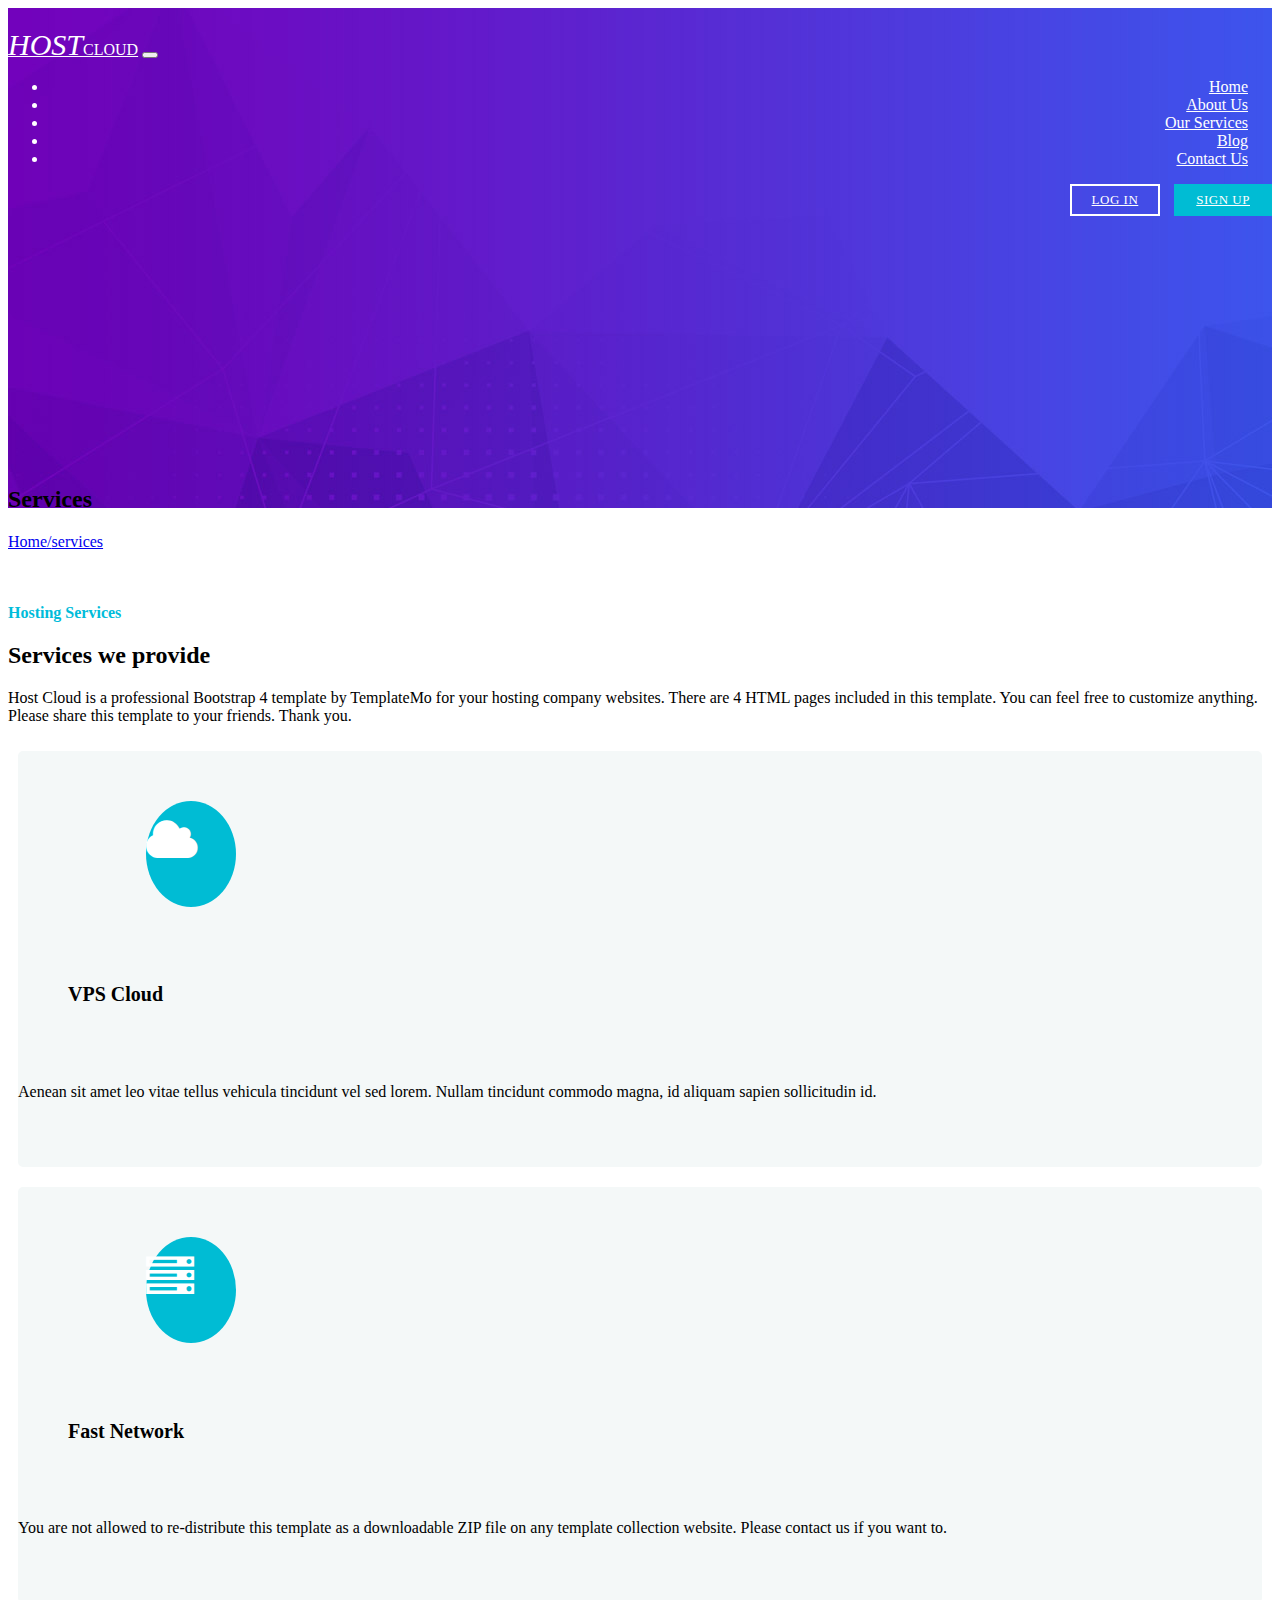
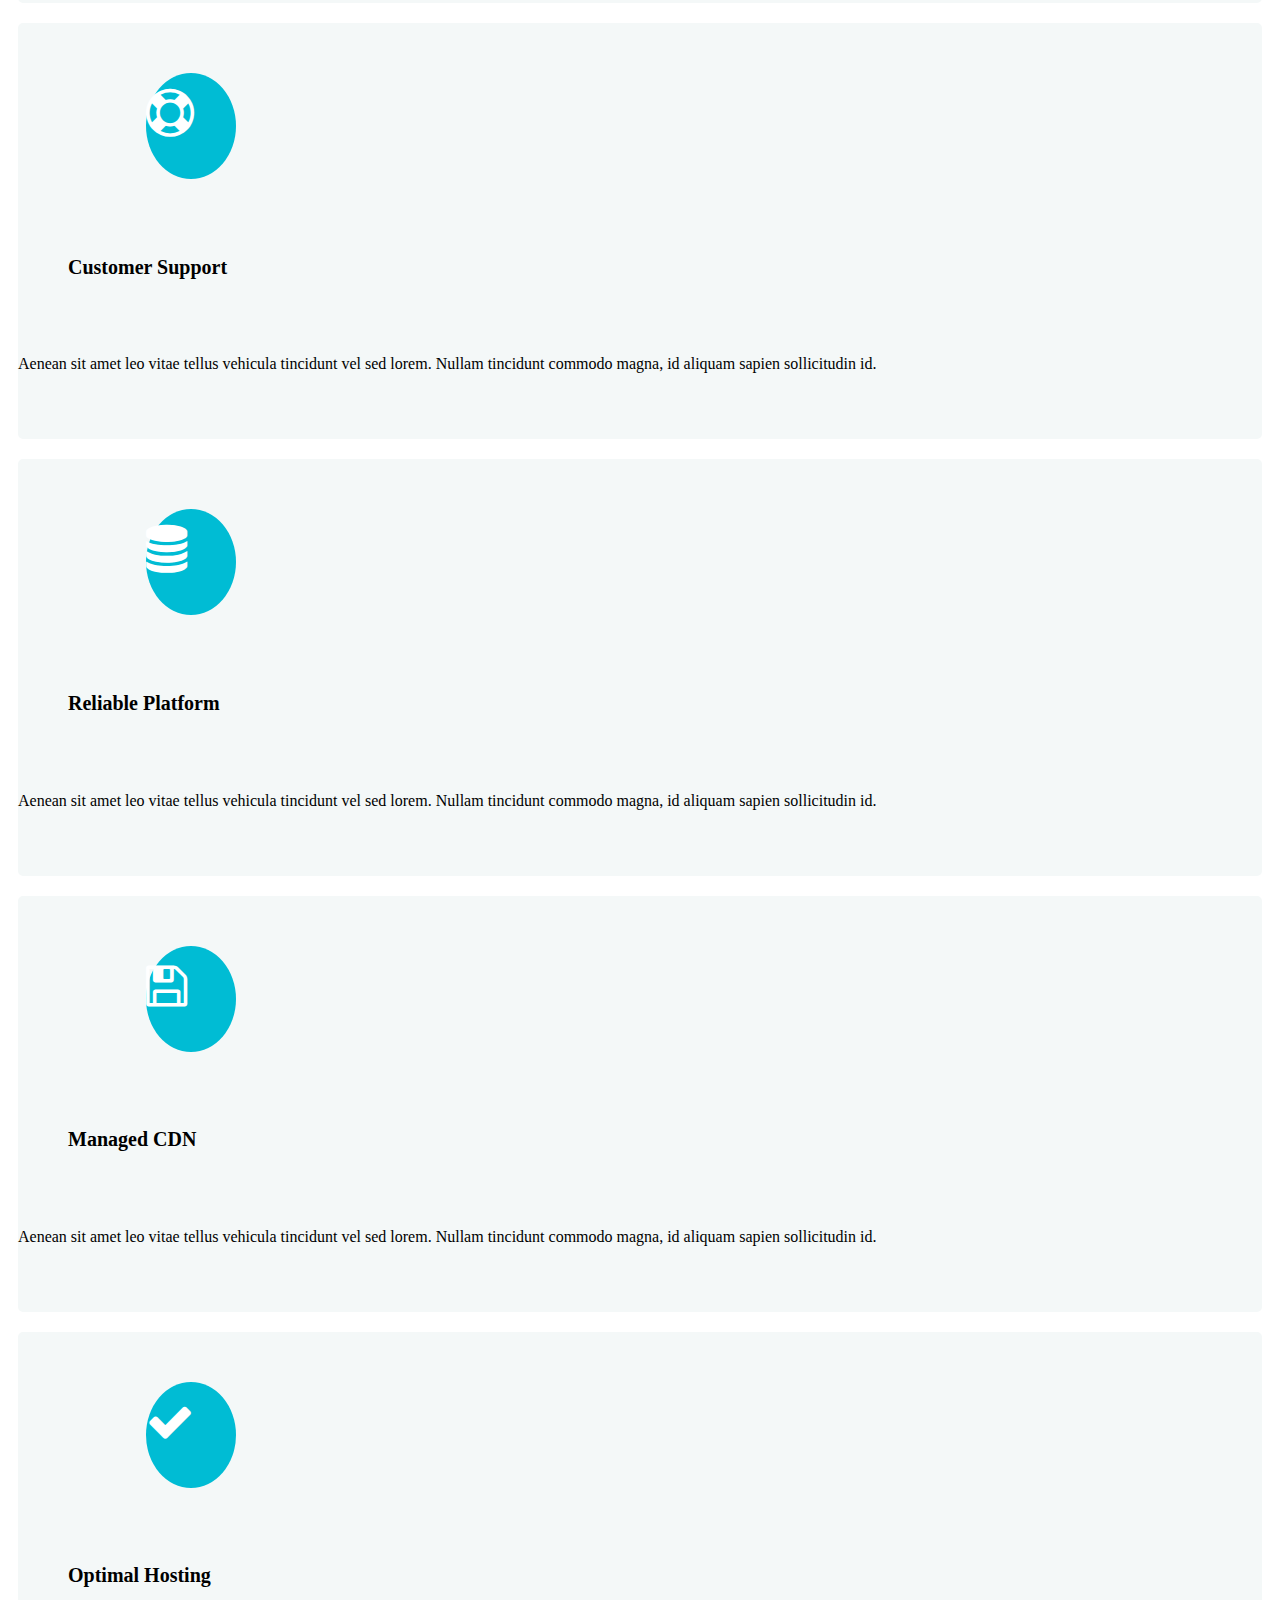
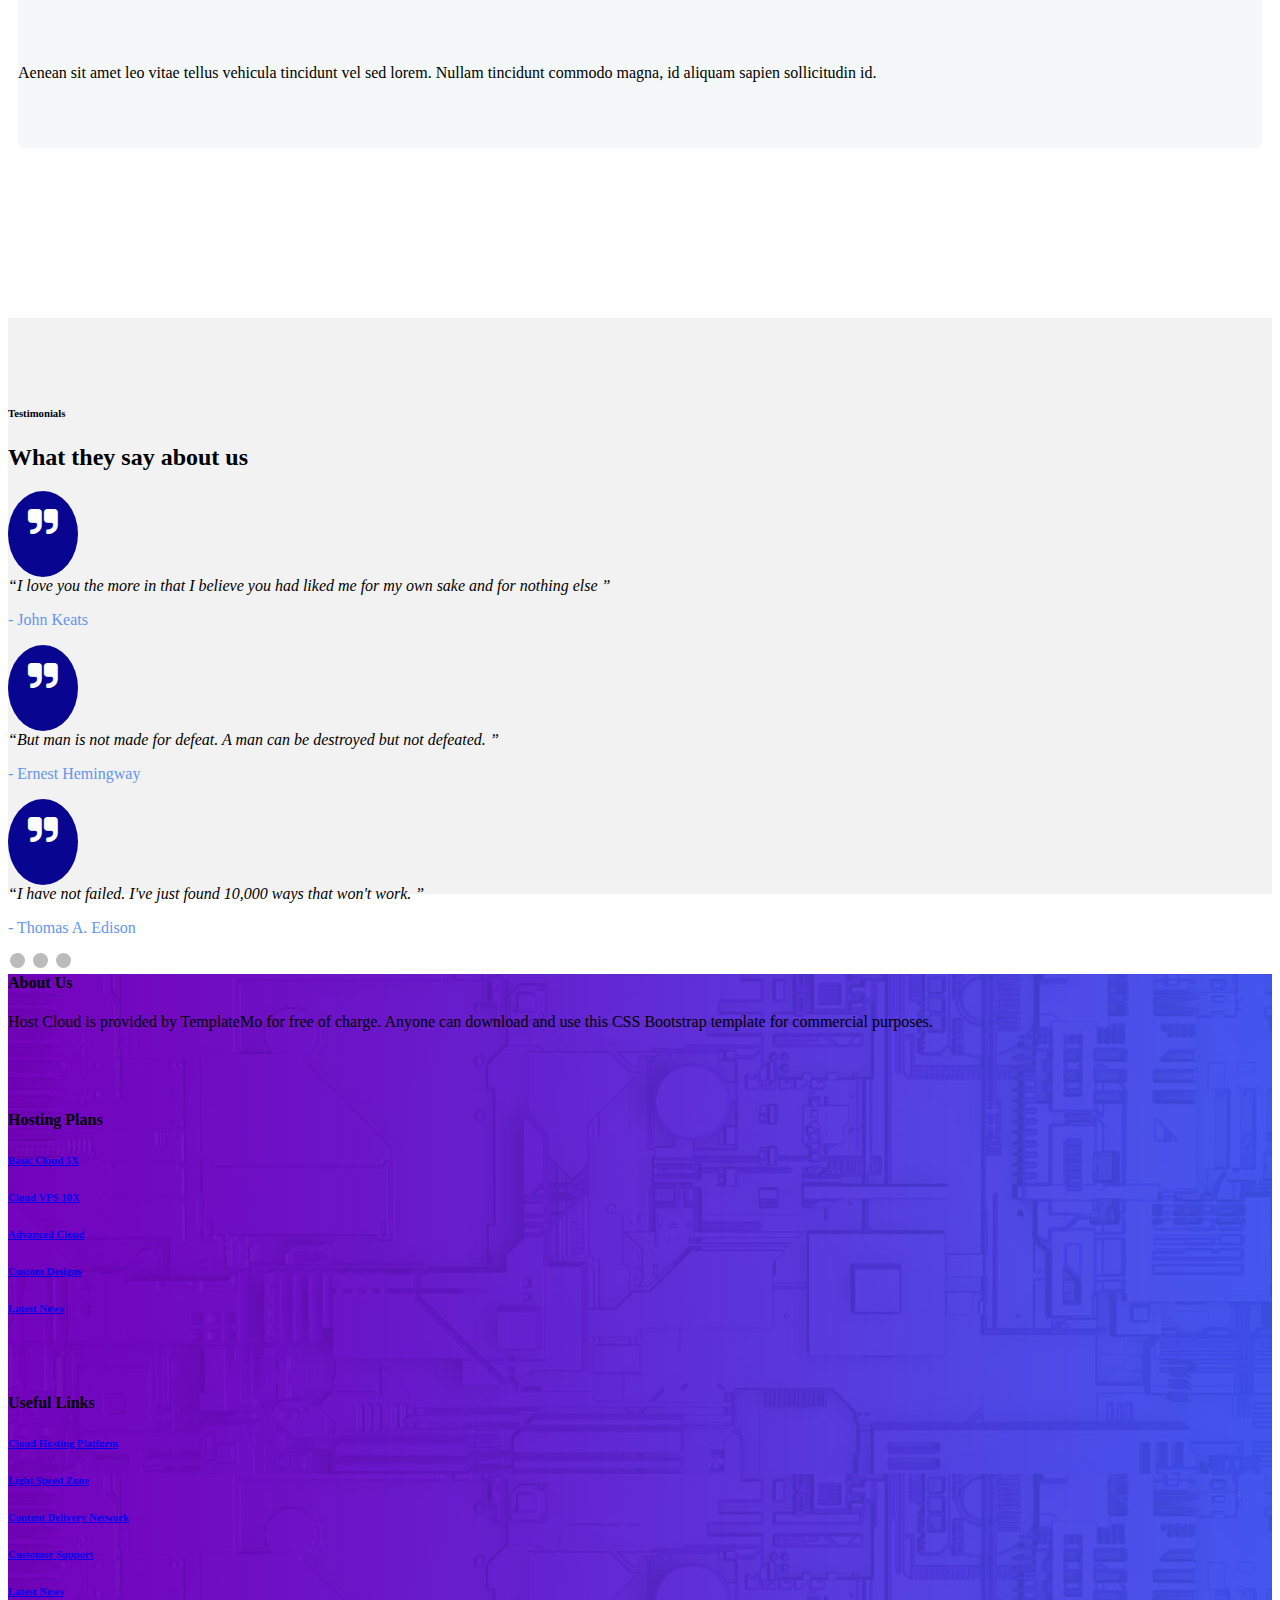
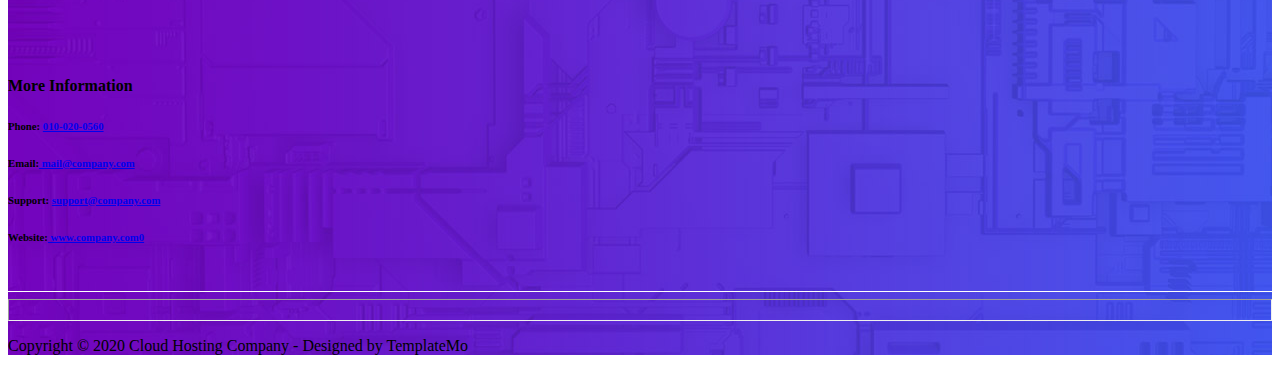
<file: service.html>
<!doctype html>
<html lang="en">

<head>
    <!-- Required meta tags -->
    <meta charset="utf-8">
    <meta name="viewport" content="width=device-width, initial-scale=1,maximum-scale=1,shrink-to-fit=no">

    <!-- Bootstrap CSS -->
    <link rel="stylesheet" href="https://cdn.jsdelivr.net/npm/bootstrap@4.5.3/dist/css/bootstrap.min.css" integrity="sha384-TX8t27EcRE3e/ihU7zmQxVncDAy5uIKz4rEkgIXeMed4M0jlfIDPvg6uqKI2xXr2" crossorigin="anonymous">
    <link rel="stylesheet" href="style.css">
    <link rel="stylesheet" href="https://cdnjs.cloudflare.com/ajax/libs/font-awesome/4.7.0/css/font-awesome.min.css">
    <link rel="preconnect" href="https://fonts.gstatic.com">
    <title>Host Cloud</title>
</head>

<body onload="myFun()">
    <div id="loading">

    </div>

    <div class="aboutHeader">
        <nav class="navbar navbar-expand-lg fixed-top navbar-light bg-light ">
            <a class="navbar-brand " href="index.html"><em class="hostsize">HOST</em>CLOUD</a>
            <button class="navbar-toggler" type="button" data-toggle="collapse" data-target="#navbarSupportedContent" aria-controls="navbarSupportedContent" aria-expanded="false" aria-label="Toggle navigation">
              <span class="navbar-toggler-icon"></span>
            </button>

            <div class="collapse navbar-collapse mx-2 " id="navbarSupportedContent">
                <ul class="navbar-nav collapse-navbar">
                    <li class="nav-item ashish">
                        <a class="nav-link navlinktext" href="index.html">Home </a>
                    </li>
                    <li class="nav-item ashish">
                        <a class="nav-link navlinktext" href="about.html">About Us</a>
                    </li>

                    <li class="nav-item ashish">
                        <a class="nav-link navlinktext" href="service.html">Our Services</a>
                    </li>
                    <li class="nav-item ashish">
                        <a class="nav-link navlinktext" href="blog.html">Blog</a>
                    </li>
                    <li class="nav-item ashish">
                        <a class="nav-link navlinktext" href="contact.html">Contact Us</a>
                    </li>

                </ul>
                <div class="functional-buttons">
                    <ul>
                        <li>
                            <a href="#" class="login-btn">Log in</a>

                        </li>
                        <li>
                            <a href="#">Sign Up</a>
                        </li>
                    </ul>


                </div>


            </div>



        </nav>

        <div class="container-fluid text-center text-white bannerAll">
            <div class="row">
                <div class="col-md-8 offset-md-2">
                    <h2 class=font-weight-bold ">Services</h2>
                        <p><a href="index.html "class="text-light ">Home/</a><a
                                href=" "class="text-light ">services</a></p>
                    </div>
                </div>
            </div>
    </div>
    <div class="services-section ">
        <div class="container ">
            <div class="row ">
                <div class="col-md-12 ">
                    <div class="section-heading ">
                        <span>Hosting Services</span>
                        <h2>Services we provide</h2>
                        <p>Host Cloud is a professional Bootstrap 4
                            template by TemplateMo for your hosting
                            company websites. There are 4 HTML pages
                            included in this template. You can feel free
                            to customize anything. Please share this
                            template to your friends.
                            Thank you.</p>
                    </div>
                </div>
                <div class="col-md-4 col-sm-6 col-xs-12 serv ">
                    <div class="service-item text-center ">
                        <div class="imgsettinga text-center ">
                            <i class="fa fa-cloud fa-3x iconn text-white "></i>
                        </div>
                        <h4>VPS Cloud</h4>
                        <p>Aenean sit amet leo vitae tellus vehicula
                            tincidunt vel sed lorem. Nullam tincidunt
                            commodo magna, id aliquam sapien
                            sollicitudin id.</p>
                    </div>
                </div>
                <div class="col-md-4 col-sm-6 col-xs-12 serv ">
                    <div class="service-item text-center ">
                        <div class="imgsettinga ">
                            <i class="fa fa-server fa-3x iconn text-white "></i></div>
                        <h4>Fast Network</h4>
                        <p>You are not allowed to re-distribute this
                            template as a downloadable ZIP file on any
                            template collection website. Please contact
                            us</a> if you want to.</p>
                    </div>
                </div>
                <div class="col-md-4 col-sm-6 col-xs-12 serv ">
                    <div class="service-item text-center ">
                        <div class="imgsettinga ">
                            <i class="fa fa-support fa-3x iconn text-white "></i></div>
                        <h4>Customer Support</h4>
                        <p>Aenean sit amet leo vitae tellus vehicula
                            tincidunt vel sed lorem. Nullam tincidunt
                            commodo magna, id aliquam sapien sollicitudin
                            id.</p>
                    </div>
                </div>
                <div class="col-md-4 col-sm-6 col-xs-12 serv ">
                    <div class="service-item text-center ">
                        <div class="imgsettinga ">
                            <i class="fa fa-database fa-3x iconn text-white "></i></div>
                        <h4>Reliable Platform</h4>
                        <p>Aenean sit amet leo vitae tellus vehicula
                            tincidunt vel sed lorem. Nullam tincidunt
                            commodo magna, id aliquam sapien sollicitudin
                            id.</p>
                    </div>
                </div>
                <div class="col-md-4 col-sm-6 col-xs-12 serv ">
                    <div class="service-item text-center ">
                        <div class="imgsettinga ">
                            <i class="fa fa-save fa-3x iconn text-white "></i></div>
                        <h4>Managed CDN</h4>
                        <p>Aenean sit amet leo vitae tellus vehicula
                            tincidunt vel sed lorem. Nullam tincidunt
                            commodo magna, id aliquam sapien sollicitudin
                            id.</p>
                    </div>
                </div>
                <div class="col-md-4 col-sm-6 col-xs-12 serv ">
                    <div class="service-item text-center ">
                        <div class="imgsettinga ">
                            <i class="fa fa-check fa-3x iconn text-white "></i></div>
                        <h4>Optimal Hosting</h4>
                        <p>Aenean sit amet leo vitae tellus vehicula
                            tincidunt vel sed lorem. Nullam tincidunt
                            commodo magna, id aliquam sapien sollicitudin
                            id.</p>

            </div>
                </div>
            </div>
        </div>
    </div>
           
    <div class="container-fluid text-center textimonial ">
        <h6 class="text-primary ">
            Testimonials
        </h6>
        <h2>
            What they say about us
        </h2>
        <div class="slideshow-container ">

            <div class="mySlides ">
                <div class="text-center mb-5 ">
                    <i class="fa fa-quote-right fa-2x mt-5 bottomsliderfafa "aria-hidden="true "></i><br>
                </div>

                <q><em>I love you the more in that I believe you had liked
                        me for my own sake and for nothing else</em> </q>
                <p class="author ">- John Keats</p>
            </div>

            <div class="mySlides ">
                <div class="text-center mb-5 ">
                    <i class="fa fa-quote-right fa-2x mt-5 bottomsliderfafa "aria-hidden="true "></i><br>
                </div>
                <q><em>But man is not made for defeat. A man can be
                        destroyed but not defeated.</em> </q>
                <p class="author ">- Ernest Hemingway</p>
            </div>

            <div class="mySlides ">
                <div class="text-center mb-5 ">
                    <i class="fa fa-quote-right fa-2x mt-5 bottomsliderfafa "aria-hidden="true "></i><br>
                </div>
                <q><em>I have not failed. I've just found 10,000 ways that
                        won't work.</em> </q>
                <p class="author ">- Thomas A. Edison</p>
            </div>



        </div>

        <div class="dot-container ">
            <span class="dot "onclick="currentSlide(1) "></span>
            <span class="dot "onclick="currentSlide(2) "></span>
            <span class="dot "onclick="currentSlide(3) "></span>
        </div>






    </div>

    <!-- footer atarts from here -->



    <footer class="mt-5 text-light ">
        <Div class="container-fluid foot ">
            <div class="row text-left font-weight-light ">
                <div class="col-md-3 col-sm-6 col-xs-12 footerStyle ">
                    <h4>About Us</h4>
                    <p>Host Cloud is provided by TemplateMo for free of
                        charge. Anyone can download and use this CSS
                        Bootstrap template for commercial purposes.</p>
                </div>
                <div class="col-md-3 col-sm-6 col-xs-12 footerStyle ">
                    <h4>Hosting Plans</h4>

                    <h6><a href=" "class="hover text-light "> Basic Cloud 5X</a></h6>
                    <h6><a href=" "class="hover text-light "> Cloud VPS 10X</a></h6>
                    <h6><a href=" "class="hover text-light "> Advanced Cloud</a></h6>
                    <h6><a href=" "class="hover text-light ">Custom Designs</a></h6>
                    <h6><a href=" "class="hover text-light "> Latest News</a></h6>
                </div>
                <div class="col-md-3 col-sm-6 col-xs-12 footerStyle ">
                    <h4>Useful Links</h4>

                    <h6><a href=" "class="hover text-light "> Cloud Hosting
                            Platform</a></h6>
                    <h6><a href=" "class="hover text-light "> Light Speed Zone</a></h6>
                    <h6><a href=" "class="hover text-light "> Content Delivery
                            Network</a></h6>
                    <h6><a href=" "class="hover text-light "> Customer Support</a></h6>
                    <h6><a href=" "class="hover text-light "> Latest News</a></h6>
                </div>
                <div class="col-md-3 col-sm-6 col-xs-12 footerStyle ">
                    <h4>More Information</h4>

                    <h6><span class="font-weight-bold "> Phone: </span><a
                            href=" "class="hover text-light "> 010-020-0560</a></h6>
                    <h6><span class="font-weight-bold "> Email:</span><a
                            href=" "class="hover text-light ">
                            mail@company.com</a> </h6>
                    <h6><span class="font-weight-bold "> Support: </span><a
                            href=" "class="hover text-light ">
                            support@company.com</a></h6>
                    <h6><span class="font-weight-bold ">Website:</span><a
                            href=" "class="hover text-light ">
                            www.company.com0</a></h6>




                </div>

            </div>
            <div class="line ">

            </div>
            <hr class="bg-light ">
            <div class="row ">
                <div class="col ">
                    <p class="text-center ">Copyright © 2020 Cloud Hosting
                        Company - Designed by TemplateMo</p>

                </div>
            </div>

        </Div>

    </footer>














        <script src="https://code.jquery.com/jquery-3.5.1.slim.min.js "integrity="sha384-DfXdz2htPH0lsSSs5nCTpuj/zy4C+OGpamoFVy38MVBnE+IbbVYUew+OrCXaRkfj "crossorigin="anonymous "></script>
        <script
            src="https://cdn.jsdelivr.net/npm/bootstrap@4.5.3/dist/js/bootstrap.bundle.min.js "integrity="sha384-ho+j7jyWK8fNQe+A12Hb8AhRq26LrZ/JpcUGGOn+Y7RsweNrtN/tE3MoK7ZeZDyx "crossorigin="anonymous "></script>
        <script src="script.js "></script>
        <script>
        var preloader = document.getElementById('loading');

        function myFun() {
            preloader.style.display = 'none';
        }
        </script>
    </body>

</html>
</file>
<file: style.css>
.bgimg {
    background-image: url(banner-bg.jpg);
    background-size: 100% 100%;
    background-attachment: fixed;
    width: 100%;
    height: 660px;
}

.hostsize {
    font-size: 30px;
}

.collapse-navbar {
    text-align: right;
}

.bannerAll {
    padding-top: 250px;
    box-sizing: border-box;
}

.navbutton {
    margin-left: 10px;
}

.navline {
    border-bottom: .5px white;
}

.functional-buttons {
    text-align: right;
}

@media(min-width: 992px) {
    .ashish a {
        margin: 24px;
    }
}

.main-buttonx {
    position: absolute;
    top: 0;
    right: 0;
    outline: none;
    cursor: pointer;
    /* display: inline-block; */
    height: 38px;
    line-height: 50px;
    padding: 0px 5px;
    border: none;
    margin-left: 10px;
    background-color: #00bcd4;
    color: #fff;
    text-transform: uppercase;
    font-size: 15px;
    font-weight: 500;
    letter-spacing: 0.5px;
    transition: all 0.5s;
    margin-bottom: 30px;
}

.customasd {
    margin-top: 5rem;
}

.functional-buttons ul {
    margin: 0;
    padding: 0;
}

.functional-buttons ul li {
    display: inline-block;
    margin-left: 10px;
}

.functional-buttons .login-btn:hover {
    background-color: white;
    border: 2px solid white;
    color: black;
}

.functional-buttons .login-btn.scr {
    background-color: white;
    color: #00a4b9;
    border: 2px solid #00a4b9;
}

.functional-buttons .login-btn.scr:hover {
    background-color: #00a4b9;
    color: white;
}

.functional-buttons ul li:first-child a {
    display: inline-block;
    background-color: transparent;
    border: 2px solid #fff;
    text-transform: uppercase;
    font-size: 13px;
    color: #fff;
    padding: 6px 20px;
    letter-spacing: 0.5px;
    transition: all 0.5s;
}


/* @media (min-width:990px) {
    #navbarSupportedContent {
        margin-left: 230px;
    }
} */

.functional-buttonss ul li:first-child a {
    display: inline-block;
    background-color: transparent;
    border: 2px solid #00a4b9;
    text-transform: uppercase;
    font-size: 13px;
    color: #00a4b9;
    padding: 6px 20px;
    letter-spacing: 0.5px;
    transition: all 0.5s;
}

.functional-buttons ul li:last-child a {
    display: inline-block;
    background-color: #00bcd4;
    border: 2px solid #00bcd4;
    text-transform: uppercase;
    font-size: 13px;
    color: #fff;
    padding: 6px 20px;
    letter-spacing: 0.5px;
    transition: all 0.5s;
}

.grad2 {
    background-color: white;
    border: #00bcd4;
    color: #5924e9;
}

#search-section input.main-button {
    position: absolute;
    top: 75px;
    left: 50%;
    transform: translateX(-50%);
}

.btntrans {
    transition: 0.6s;
    width: 40px!important;
}

::placeholder {
    color: white!important;
}

#abc {
    background: none;
}

.hostingservicesmargin {
    margin-top: 1rem;
}

.custom-control-inline {
    margin-top: 3rem!important;
}

.imgsetting {
    border-radius: 50%;
    width: 80px;
    height: 80px;
    color: white;
    background-color: #00bcd4;
    padding-top: 1rem;
    font-size: 40px;
}

.databasecard {
    background-color: rgb(219, 217, 214);
}

.hostingplans {
    margin-top: 13rem;
    background-image: url('pricing-bg.jpg');
    height: 500px;
}

.textColourWhite {
    color: white;
}

ul.ba {
    list-style-type: none;
}

.image {
    float: left;
    width: auto;
}

.code {
    float: right;
    width: 50%;
}

.card-img {
    width: 108px;
    height: 115px;
    margin-top: 17px;
    margin-left: -5px;
}

.line {
    width: auto;
    height: .25px;
    background-color: white;
    margin-top: 3rem;
    text-align: center;
}

.testimonial {
    background: #f1f1f1f1;
    padding-top: 4rem;
}

.author {
    color: cornflowerblue;
}

.bottomsliderfafa {
    border-radius: 50%;
    width: 70px;
    height: 70px;
    color: white;
    background-color: #080591;
    padding-top: 1rem;
    text-align: center;
}

a.main-button {
    outline: none;
    cursor: pointer;
    display: inline-block;
    height: 50px;
    line-height: 50px;
    padding: 0px 25px;
    border: none;
    margin-left: 10px;
    background-color: #00bcd4;
    color: #fff;
    text-transform: uppercase;
    font-size: 15px;
    font-weight: 500;
    letter-spacing: 0.5px;
    transition: all 0.5s;
    bottom: -16px;
    left: 163px;
}

a.main-button {
    position: absolute;
    left: 50%;
    transform: translateX(-50%);
    bottom: -25px;
}

.pricing-item {
    background-color: #fff;
    text-align: center;
    padding: 50px 50px 30px 50px;
    position: relative;
    box-shadow: 0px 0px 10px rgba(0, 0, 0, 0.1);
}

.dot {
    cursor: pointer;
    height: 15px;
    width: 15px;
    margin: 0 2px;
    background-color: #bbb;
    border-radius: 50%;
    display: inline-block;
    transition: background-color 0.6s ease;
}

.dot:hover {
    background-color: #717171;
}

q {
    font-style: italic;
}

.foot {
    background-image: url(footer-bg.jpg);
}

.footerStyle {
    margin-top: 5rem;
}

.bg-light.scrolled {
    background: white !important;
}

.navbutton.scrolled {
    background: white;
}

.navbar-light .navbar-nav {
    color: white;
}

.navbar-light .navbar-brand:focus,
.navbar-light .navbar-brand {
    color: white;
}

.navlinktext {
    color: white!important;
}

.navbar-light .navbar-nav .nav-link.scroll {
    color: black !important;
}

.navbar-light .navbar-brand:focus,
.navbar-light .navbar-brand.sc {
    color: black !important;
}

.bg-light {
    background-color: rgba(255, 0, 0, 0)!important;
    padding-top: 20px;
    transition: 500ms;
}

.hostingservicecolor {
    background-color: white;
    border: none!important;
}

.hostingservicecolor .card {
    border: none!important;
    box-shadow: 3px 3px 3px rgba(0, 0, 0, 0.1);
}

.aboutHeader {
    background-image: url(heading-bg.jpg);
    height: 500px;
}


/* about page css start from here  */

section {
    padding: 60px 0;
}

section .section-title {
    text-align: center;
    color: #007b5e;
    margin-bottom: 50px;
    text-transform: uppercase;
}

#tabs {
    color: rgb(0, 0, 0);
}

#tabs h6.section-title {
    color: rgb(0, 0, 0);
}

#tabs .nav-tabs .nav-item.show .nav-link,
.nav-tabs .nav-link.active {
    color: #00bcd4!important;
    background-color: transparent;
    border-bottom: 2px solid !important;
    font-size: 20px;
    font-weight: bold;
    background-color: #f7f7f7a6!important;
}

.aboutimage {
    height: auto;
    width: 100%;
}

#tabs .nav-tabs .nav-link {
    border: 1px solid transparent;
    border-top-left-radius: .25rem;
    border-top-right-radius: .25rem;
    color: rgb(0, 0, 0);
    font-size: 17px;
    font-weight: bold;
}

.about {
    background-color: #f7f7f7a8;
    margin-top: 5rem;
}

.about .row {
    margin-top: 15rem;
}

.about-item span {
    color: #00bcd4;
    font-weight: 600;
    font-size: 15px;
}

.about-item h2 {
    color: black;
    font-size: 32px;
    font-weight: 700;
    letter-spacing: 0.5px;
    margin-top: 10px;
    margin-bottom: 15px;
}


/*card ki css*/

.card img:hover {
    opacity: 0.7;
    transition: 0.9s;
}

.card {
    margin: 20px;
}

.card img {
    height: 280px;
}

.team {
    margin-top: 80px;
}

.textimonial {
    background: #f1f1f1f1;
    padding-top: 4rem;
    height: 32rem;
    margin-top: 7rem;
}


/* services ki css */

.services-section {
    margin-top: 6rem;
    margin-bottom: 10rem;
}

.serv {
    background-color: rgba(236, 242, 243, 0.568);
    border: 10px solid white;
    padding: 50px 0px 50px 0px;
    border-radius: 15px;
}

.imgsetting {
    border-radius: 50%;
    height: 80px;
    width: 80px;
    background: #00bcda;
    margin: auto;
}

.service-item h4 {
    padding: 50px;
    font-weight: 600;
    font-size: 20px;
}

.section-heading span {
    color: #00bcda;
    font-weight: 700;
}

.formplaceholder::placeholder {
    color: #6a6a6a!important;
}

.form-main-button {
    outline: none;
    cursor: pointer;
    display: inline-block;
    height: 50px;
    line-height: 50px;
    padding: 0px 20px;
    border: none;
    background-color: #00bcd4;
    color: #fff;
    text-transform: uppercase;
    font-size: 15px;
    font-weight: 500;
    letter-spacing: 0.5px;
    transition: all 0.5s;
}

.contactfafa {
    width: 60px;
    height: 60px;
    display: inline-block;
    text-align: center;
    line-height: 60px;
    background-color: #00bcd4;
    border-radius: 50%;
    color: #fff;
    margin-right: 15px;
    font-size: 24px;
}

.contactmap {
    height: 500px
}

.contactformright {
    margin-bottom: 40px;
}

.contactheading {
    letter-spacing: 0.5px;
    font: size 32px;
}

.contactpara {
    font-size: 15px;
    color: #6a6a6a
}

.imgsettinga {
    border-radius: 50%;
    width: 90px;
    height: 90px;
    color: white;
    background-color: #00bcd4;
    padding-top: 1rem;
    margin-left: 8em;
}


/* contact us css starts from here */

.contactform {
    margin-top: 17rem;
}

.formplaceholder {
    background-color: #eee;
    color: black;
}

.form-control {
    display: block;
    margin-top: 0em;
    background-color: transparent;
}

.division {
    width: 100%;
    height: 2px;
    background-color: #eee;
    margin: 35px 0px 30px 0px;
}

.form input,
.form textarea {
    letter-spacing: 0.5px;
    font-weight: 300;
    color: #6a6a6a;
    font-size: 14px;
    border: 1px solid #ddd;
    background-color: #fff;
    width: 60%;
    height: 30px;
    padding-top: 3px;
    padding-left: 20px;
    padding-right: 20px;
    margin-bottom: 30px;
}

.form textarea {
    height: auto;
    resize: none;
    padding: 10px;
}

#map {
    margin-top: 50px;
    margin-bottom: -147px;
}


/* preloading csss */

#loading {
    width: 100%;
    height: 100vh;
    background: #fff url(preloader1.gif) no-repeat center;
    position: fixed;
    z-index: 999999;
}

.blockbackground {
    background-color: rgb(235, 228, 228);
    padding-left: 0!important;
}

.blogpara a {
    text-decoration: none;
}

.feature-section .feature-item {
    box-shadow: 0px 0px 10px rgba(0, 0, 0, 0.1);
    border-radius: 5px;
    padding: 30px;
    margin-bottom: 30px;
}

.feature-section .feature-item .icon {
    float: left;
    margin-top: 14px;
}

.feature-section .feature-item p {
    margin-left: 106px;
}

.feature-section .feature-item h4 {
    font-size: 18px;
    color: #1e1e1e;
    letter-spacing: 0.5px;
    font-weight: 700;
}
</file>
